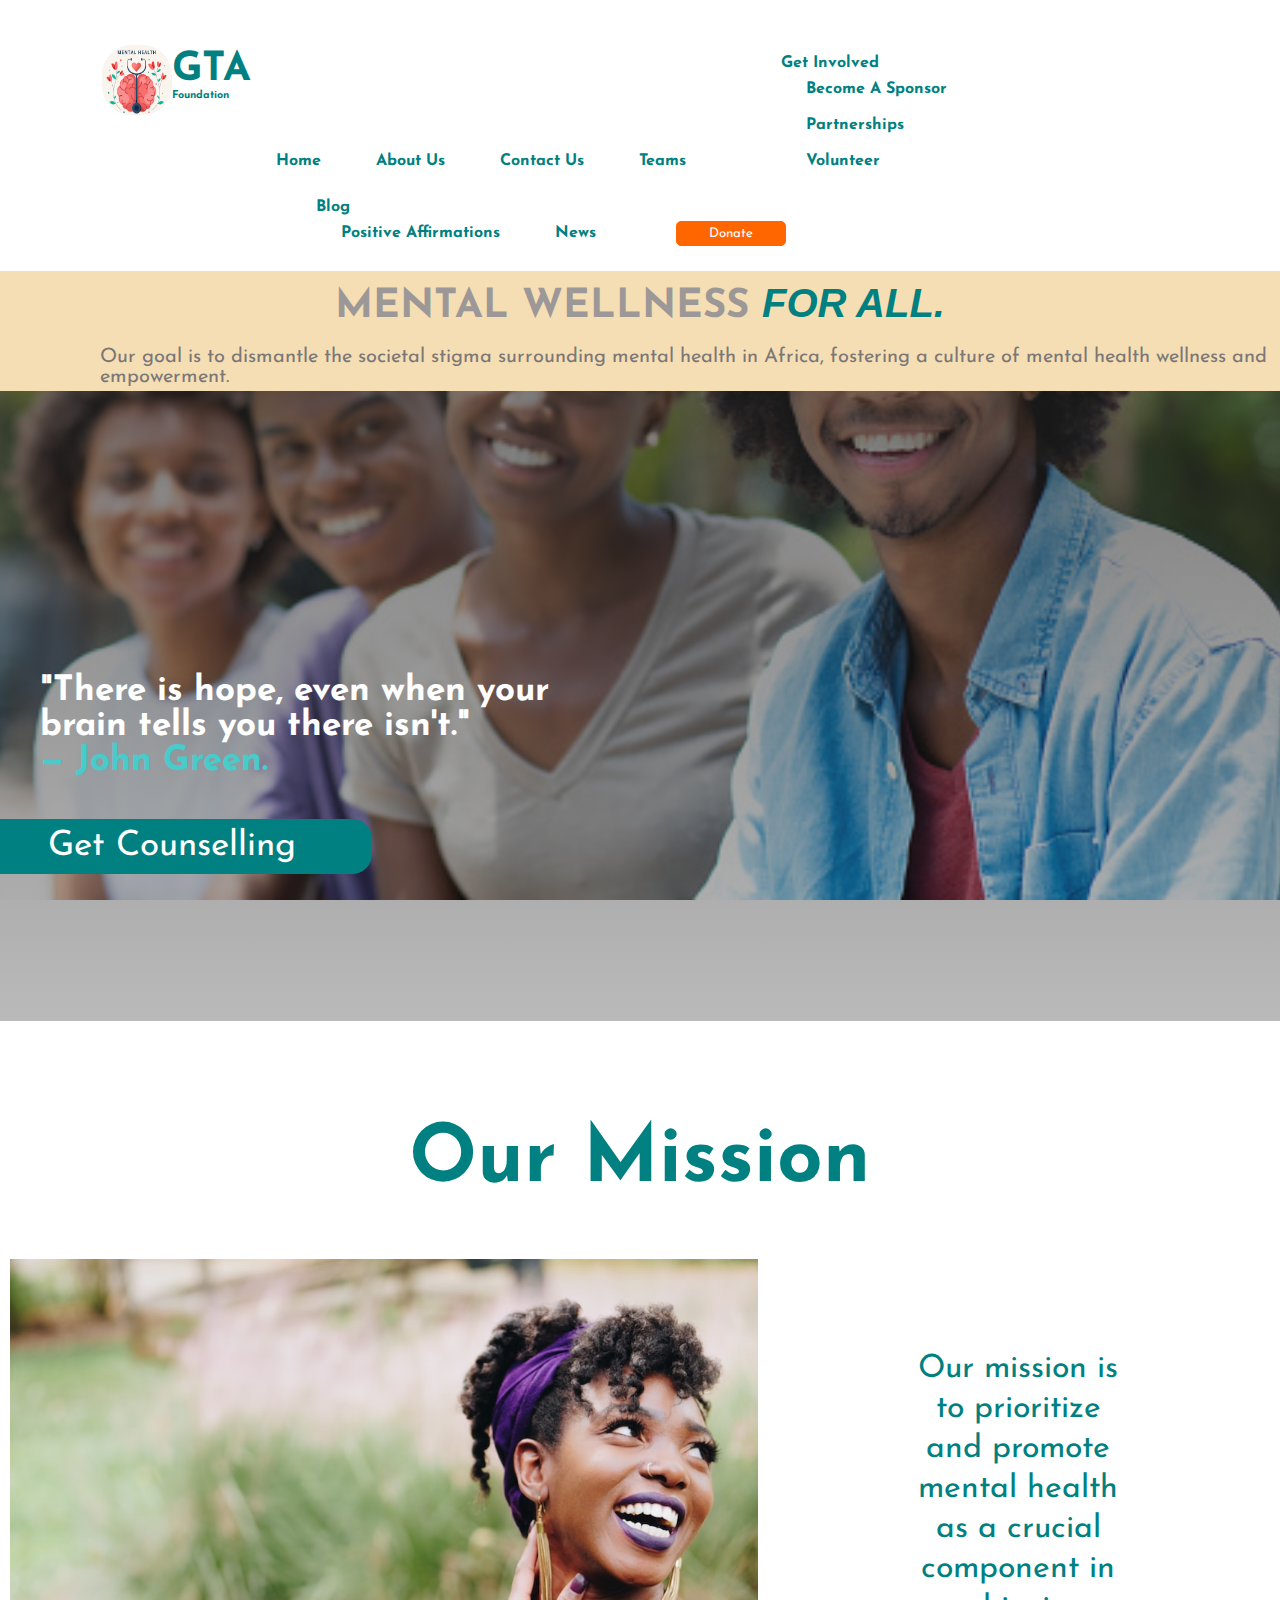
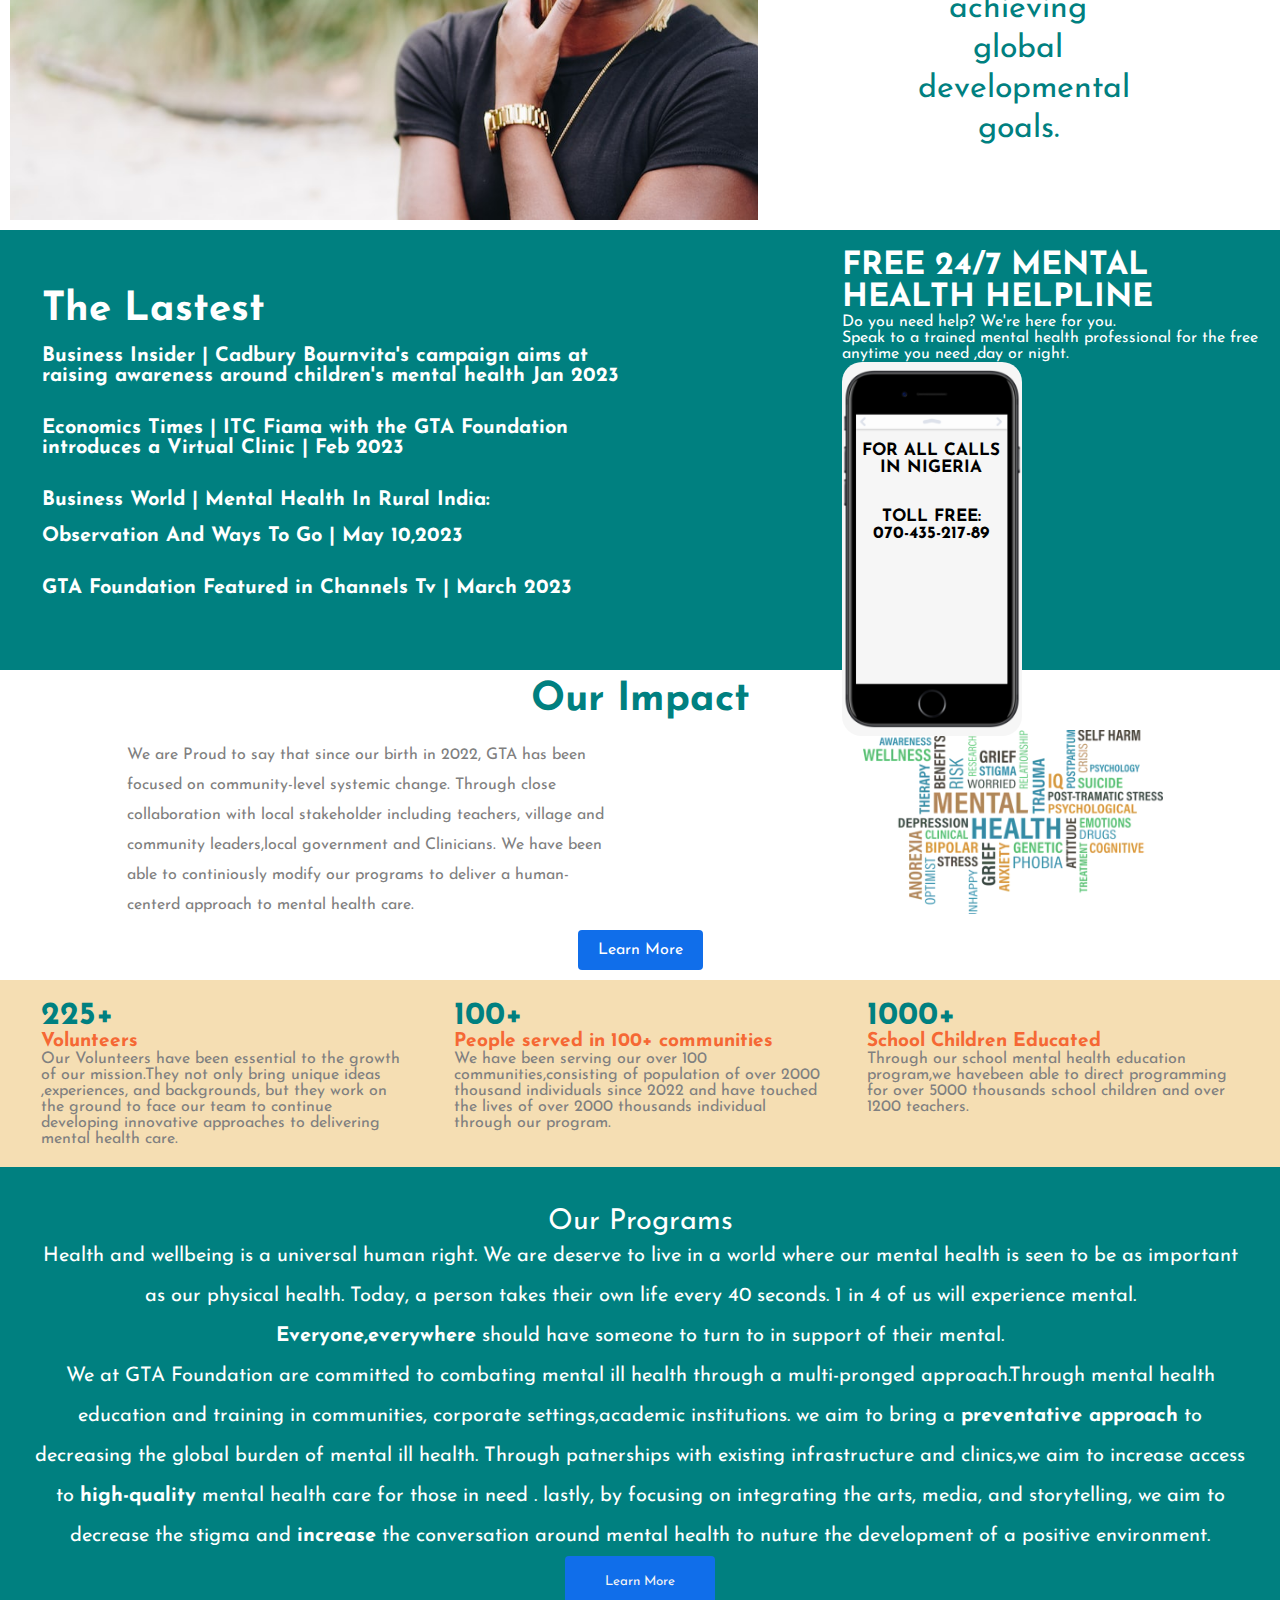
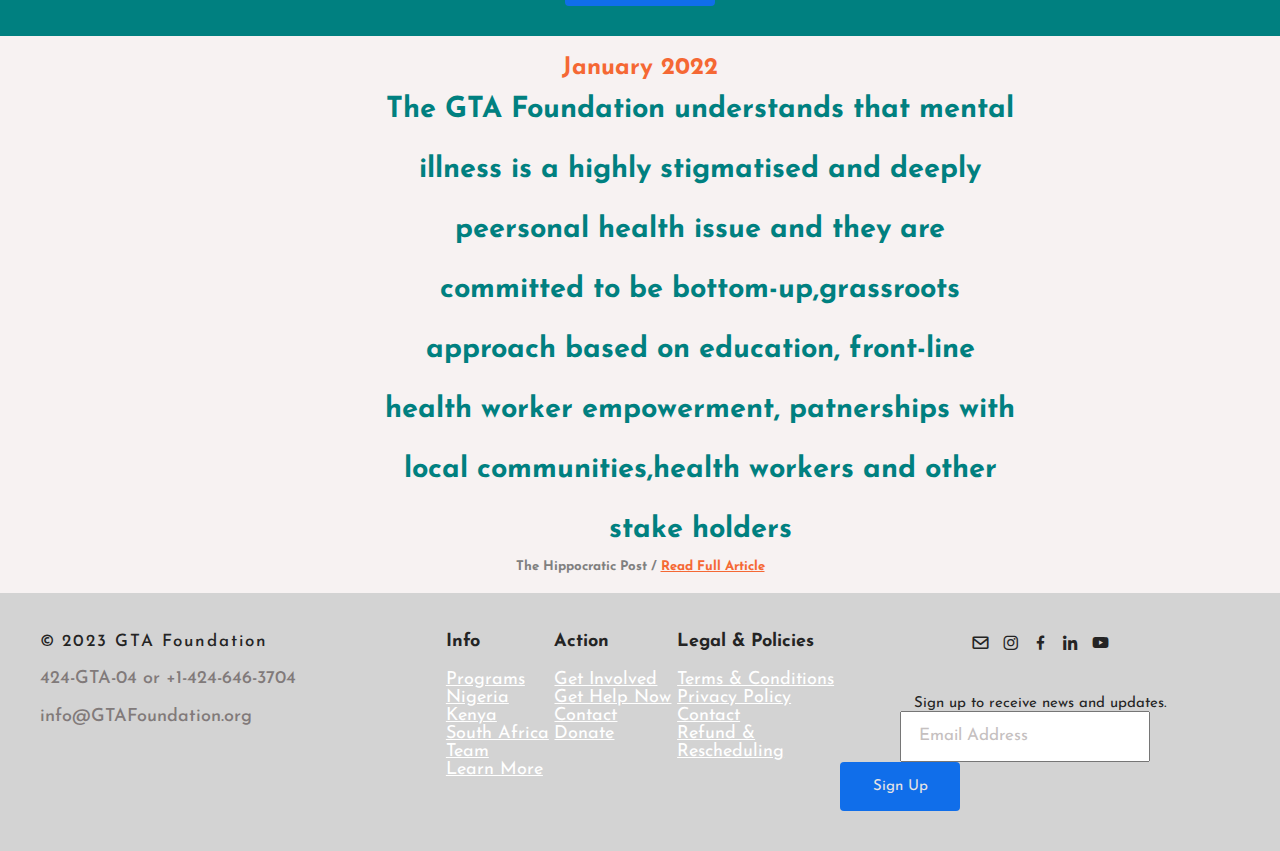
<file: Mental-Wellness-Web/index.html>
<!DOCTYPE html>
<html lang="en">

<head>
    <meta charset="UTF-8">
    <meta http-equiv="X-UA-Compatible" content="IE=edge">
    <meta name="viewport" content="width=device-width, initial-scale=1.0">
    <link rel="preconnect" href="https://fonts.gstatic.com" crossorigin>
    <link href="https://fonts.googleapis.com/css2?family=Josefin+Sans:wght@200;300;400;500;600;700&display=swap"
        rel="stylesheet">
    <link rel="stylesheet" href="https://stackpath.bootstrapcdn.com/font-awesome/4.7.0/css/font-awesome.min.css">
    <link href='https://unpkg.com/boxicons@2.1.4/css/boxicons.min.css' rel='stylesheet'>
    <link
        href="https://fonts.googleapis.com/css2?family=Montserrat:ital,wght@0,100;0,200;0,300;0,400;0,500;1,200&family=Poppins:ital,wght@0,400;0,600;1,300;1,500&family=Raleway:ital,wght@0,100;0,300;0,400;0,600;1,100;1,400;1,500&display=swap"
        rel="stylesheet">
    <link rel="stylesheet" href="style.css">


    <title>Guardian of the tech-axy</title>
    <link href="https://cdn.jsdelivr.net/npm/bootstrap@5.2.3/dist/css/bootstrap.min.css" rel="stylesheet"
        integrity="sha384-rbsA2VBKQhggwzxH7pPCaAqO46MgnOM80zW1RWuH61DGLwZJEdK2Kadq2F9CUG65" crossorigin="anonymous">
    <script src="https://cdn.jsdelivr.net/npm/bootstrap@5.2.3/dist/js/bootstrap.bundle.min.js"
        integrity="sha384-kenU1KFdBIe4zVF0s0G1M5b4hcpxyD9F7jL+jjXkk+Q2h455rYXK/7HAuoJl+0I4"
        crossorigin="anonymous"></script>
</head>

<body>
    <!-- ========== HEADER SECTION ========== -->
    <header>
        <nav class=".nav">
            <div class="logo-container">
                <img src="./images/mental health.png" alt="" id="logo">
                <div class="text">
                    <h4 id="logo-text">GTA</h4>
                    <h6>Foundation</h6>
                </div>
                <ul>
                    <li><a href="index.html">Home</a></li>
                    <li><a href="#">About us</a></li>
                    <li><a href="contact.html">Contact Us</a></li>
                    <li><a href="team.html">Teams</a></li>
                    <li><a>
                            <div class="dropdown-center" style="padding-left: 40px;">
                                <a class="headera" data-bs-toggle="dropdown" aria-expanded="false">
                                    Get Involved
                                </a>
                                <ul class="dropdown-menu dropdwnlist">
                                    <li><a class="dropdown-item" style="text-align: left;" href="#">Become a sponsor</a>
                                    </li><br>
                                    <li><a class="dropdown-item" href="#">Partnerships</a></li><br>
                                    <li><a class="dropdown-item" href="volunteer.html">Volunteer</a></li>
                                </ul>
                        </a>
            </div>
            </li>
            <li>
                <div class="dropdown-center text-left" style="padding-left: 40px;">
                    <a class="headera" data-bs-toggle="dropdown" aria-expanded="false">
                        Blog
                    </a>
                    <ul class="dropdown-menu dropdown-menu-left">
                        <li><a class="dropdown-item" style="text-align: left;" href="blog.html">Positive
                                Affirmations</a></li>
                        <li><a class="dropdown-item" href="#">News</a></li>
                    </ul>
                </div>
            </li>
            <li><a href="donate.html"><button class="button">Donate</button></a></li>
            </ul>
            </div>
            </div>
        </nav>
    </header>


    <!-- ========== MAIN SECTION ========== -->
    <main>
        <div class="body-main">
            <h2 class="bg-txt">
                MENTAL WELLNESS <em>FOR ALL.</em>
            </h2>
            <p class="bg-ptxt">
                Our goal is to dismantle the societal stigma surrounding mental health in Africa,
                fostering a culture of mental health wellness and empowerment.
            </p>
        </div>
        <div class="body-Image">
            <h2 class="body-Image-txt">
                "There is hope, even when your brain tells you there isn't." <br />
                <span> — John Green. </span>
            </h2>
            <button type="submit" class="btn-counsel"> <a href="#"> Get Counselling </a> </button>
        </div>

        <div class="mission">
            <h2>Our Mission</h2>
            <br><br><br>
            <div class="mission2">
                <img src="./images/photo-1506956191951-7a88da4435e5.jpeg" alt="">
                <p class="mission-txt">
                    Our mission is to prioritize and promote mental health as a crucial component in
                    achieving global developmental goals.
                </p>
            </div>
        </div>
    </main>


    <div>
        <div class="sub1">
            <div class="sub1a">
                <h1>The Lastest</h2><br>
                <h6>Business Insider | Cadbury Bournvita's campaign aims at raising awareness around children's mental health Jan 2023</h6><br><br>
                <h6>Economics Times | ITC Fiama with the GTA Foundation introduces  a Virtual Clinic | Feb 2023 </h6><br><br>
                <h6>Business World | Mental Health In Rural India: </h6><br>
                <h6>Observation And Ways To Go | May 10,2023 </h6><br><br>
                <h6>GTA Foundation Featured in Channels Tv | March 2023</h6><br><br>


             </div>
             <div class="sub1b">
                <h1>FREE 24/7 MENTAL <br>HEALTH HELPLINE</h1>
                <p>Do you need help? We're here for you. <br>
                Speak to a trained mental health professional for the free <br>anytime you need ,day or night.</p>

                  <div class="phone"><img src="./images/382-3823480_phone-mockup-android-phone-screen-png.png" alt=""></div>
                 <div class="text-phone">
                       <h3>FOR ALL CALLS <br> IN NIGERIA</h3><br><br>
                      <h3 id="text-phone1">TOLL FREE:</h3>
                      <h3 id="text-phone2">070-435-217-89</h3>
            
              </div> 
        </div>
    </div>


    <div class="text1">
        <div class="text1a">
            <h1>Our Impact</h1>
        </div>
        <div class="text1-info">
            <div class="text1b">
                <p>We are Proud to say that since our birth in 2022, GTA has been focused on community-level systemic change. Through close collaboration with local stakeholder including teachers, village and community leaders,local government and Clinicians. We have been able to  continiously modify our programs to deliver a human-centerd approach to mental health care.</p>
            </div>
            <div>
                <img src="images/info.webp" style="width: 300px;" alt="">
            </div>
        </div>
        <div class="text1-btn">
            <button>Learn More</button>
        </div>
        
    </div>

    <div class="text2">
        <div class="text2a">
            <h1>225+</h1>
            <h3>Volunteers</h3>
            <p>Our Volunteers have been essential to the growth of our mission.They not only bring unique ideas ,experiences, and backgrounds, but they work on the ground to face our team to continue developing innovative approaches to delivering mental health care.</p>
        </div>
        <div class="text2b">
            <h1>100+</h1>
            <h3>People  served in 100+ communities</h3>
            <p>We have been serving our over 100 communities,consisting of population of over 2000 thousand individuals since 2022 and have touched the lives of over 2000 thousands individual through our program. </p>
        </div>
        <div class="text2c">
            <h1>1000+</h1>
            <h3>School Children Educated</h3>
            <p>
                Through our school mental health education program,we havebeen able to direct programming for over 5000 thousands school children and over 1200 teachers.
            </p>
        </div>
       </div>

       <div class="text3">
        <div class="text3a"> Our Programs</div>
            <div class="text3b">
                <p>Health and wellbeing is a universal human right. We are deserve to live in a world where our mental health is seen to be as important as our physical health. Today, a person takes their own life every 40 seconds. 1 in 4 of us will experience mental.</p>
                <p id="para"> <b> Everyone,everywhere</b> should have someone to turn to in support of their mental.</p>
                <p>We at GTA Foundation are committed to combating mental ill health through a multi-pronged approach.Through mental health education and training in communities, corporate settings,academic institutions. we aim to bring a <b>preventative approach</b> to decreasing the global burden of mental ill health. Through patnerships with existing infrastructure and clinics,we aim to increase access to <b>high-quality</b> mental health care for those in need . lastly, by focusing on integrating the arts, media, and storytelling, we aim to decrease the stigma and <b>increase</b> the conversation around mental health to nuture the development of a positive environment.</p>
                <button>Learn More</button>
            </div>
       </div>

       <div class="text4">
        <h2>January 2022</h2>
        <h4>The GTA Foundation understands that mental illness is a highly stigmatised and deeply peersonal health issue and they are committed to be bottom-up,grassroots approach based on education, front-line health worker empowerment, patnerships with local communities,health workers and other stake holders</h4>
        <h5>The Hippocratic Post / <a href="">Read Full Article</a></h5>
       </div>
       
    </div>



    <!-- ========== FOOTER SECTION ========== -->
    <div class="footerCon" style="margin-top: 0;">
        <div class="rightside">
            <div class="copywite">
                <span class="copy">&copy;</span><span class="txt2">2023 GTA Foundation</span>
            </div>
            <div class="number">
                <span>424-GTA-04 or +1-424-646-3704</span>
            </div>
            <div class="txt">
                <p>info@GTAFoundation.org</p>
            </div>
        </div>

        <div class="centerside" style="display: flex;">
            <div class="infoside">
                <p class="des">Info</p>
                <ul class="link">
                    <li><a href="#" style="color: white;">Programs</a></li>
                    <li><a href="#" style="color: white;">Nigeria</a></li>
                    <li><a href="#" style="color: white;">Kenya</a></li>
                    <li><a href="#" style="color: white;">South Africa</a></li>
                    <li><a href="team.html" style="color: white;">Team</a></li>
                    <li><a href="#" style="color: white;">Learn More</a></li>
                </ul>
            </div>
            <div class="Actionside">
                <p class="des">Action</p>
                <ul class="link">
                    <li><a href="#" style="color: white;">Get Involved</a></li>
                    <li><a href="#" style="color: white;">Get Help Now</a></li>
                    <li><a href="contact.html" style="color: white;">Contact</a></li>
                    <li><a href="donate.html" style="color: white;">Donate</a></li>
                </ul>
            </div>
            <div class="Actionside">
                <div class="legal">
                    <p class="legalC">Legal & Policies</p>
                    <ul class="link">
                        <li><a href="#" style="color: white;">Terms & Conditions</a></li>
                        <li><a href="#" style="color: white;">Privacy Policy</a></li>
                        <li><a href="contact.html" style="color: white;">Contact</a></li>
                        <li><a href="#" style="color: white;">Refund &<br /> Rescheduling</a></li>
                    </ul>

                </div>
            </div>
        </div>


        <div class="leftside">
            <div class="socialMedia">
                <span class="item"><i class='bx bx-envelope'></i></span>
                <span class="item"><i class='bx bxl-instagram'></i></span>
                <span class="item"><i class='bx bxl-facebook'></i></span>
                <span class="item"><i class='bx bxl-linkedin'></i></span>
                <span class="item"><i class='bx bxl-youtube'></i></span>
            </div>
            <div class="signUp">
                <p>Sign up to receive news and updates.</p>
            </div>
            <div class="buttoncontainer">
                <input type="text" placeholder="Email Address">
                <button class="btn">Sign Up</button>
            </div>
        </div>
    </div>


</body>

</html>
</file>
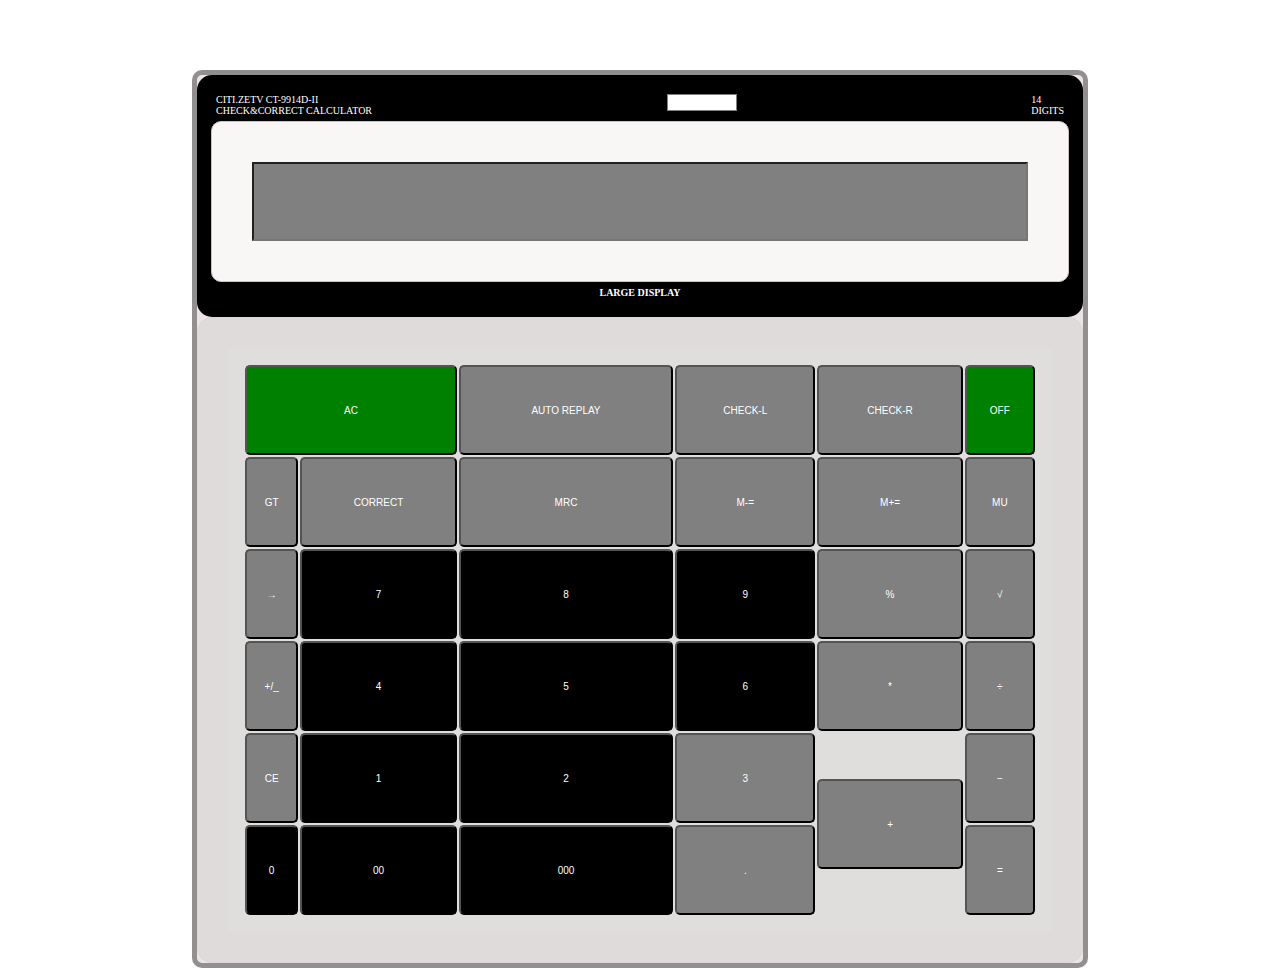
<file: Digital Calculator/Calculator.html>
<!DOCTYPE html>
<html lang="en">
<head>
    <meta charset="UTF-8">
    <meta name="viewport" content="width=device-width, initial-scale=1.0">
    <title>Digital Calculator</title>
    <link rel="stylesheet" href="style.css">
</head>
<body>
    <div class="container">
        <div class="result-wrapper">
            <p class="txt">CITI.ZETV CT-9914D-II <br>CHECK&CORRECT CALCULATOR
               <span><input type="text" class="scrn"></span>
                14 <br> DIGITS

            </p>
            <div class="result-cover">
                <input type="text" id="Result" >
            </div>
            <h3 class="txt-2">LARGE DISPLAY</h3>
        </div>
        <div class="button-body">
            <table border="0">
                <tr>
                    <td colspan="2" ><input type="button" value="AC" id="round-1" onclick="Clr()"></td>
                    <td><input type="button" value="AUTO REPLAY" class="blk-2" onclick="Display()"></td>
                    <td><input type="button" value="CHECK-L" class="blk-2" onclick="Display()"></td>
                    <td><input type="button" value="CHECK-R" class="blk-2" onclick="Display()"></td>
                    <td><input type="button" value="OFF" id="round-2" onclick="Clr()"></td>
                </tr>
                <tr>
                    <td><input type="button" value="GT" class="blk-2" onclick="Display('GT')"></td>
                    <td><input type="button" value="CORRECT" class="blk-2" onclick="Display()"></td>
                    <td><input type="button" value="MRC" class="blk-2" onclick="Display()"></td>
                    <td><input type="button" value="M-=" class="blk-2" onclick="Display()"></td>
                    <td><input type="button" value="M+=" class="blk-2" onclick="Display()"></td>
                    <td><input type="button" value="MU" class="blk-2" onclick="Display()"></td>
                </tr>
                <tr>
                    <td><input type="button" value="&rarr;" class="blk-2" onclick="Display('&rarr;')"></td>
                    <td><input type="button" value="7" class="blk-1" onclick="Display('7')"></td>
                    <td><input type="button" value="8" class="blk-1" onclick="Display('8')"></td>
                    <td><input type="button" value="9" class="blk-1" onclick="Display('9')"></td>
                    <td><input type="button" value="%" class="blk-2" onclick="Display('%')"></td>  <!--ALT + 37 for the symbol-->
                    <td><input type="button" value="&radic;" class="blk-2" onclick="Display('&radic;')"></td>
                </tr>
                <tr>
                    <td><input type="button" value="+/_" class="blk-2" onclick="Display('+/_')"></td>
                    <td><input type="button" value="4" class="blk-1" onclick="Display('4')"></td>
                    <td><input type="button" value="5" class="blk-1" onclick="Display('5')"></td>
                    <td><input type="button" value="6" class="blk-1" onclick="Display('6')"></td>
                    <td><input type="button" value="*" class="blk-2" onclick="Display('*')"></td>
                    <td><input type="button" value="÷" class="blk-2"  onclick="Display('÷')"></td>  <!--ALT + 246 for the symbol-->
                </tr>
                <tr>
                    <td><input type="button" value="CE" class="blk-2" onclick="Clr()"></td>
                    <td><input type="button" value="1" class="blk-1" onclick="Display('1')"></td>
                    <td><input type="button" value="2" class="blk-1" onclick="Display('2')"></td>
                    <td><input type="button" value="3" class="blk-2"  onclick="Display('3')"></td>
                    <td rowspan="2" id="chn"><input type="button" value="+" id="round-3" class="blk-2" onclick="Display('+')"></td>
                    <td><input type="button" value="&minus;" class="blk-2" onclick="Display('&minus;')"></td>
                </tr>
                <tr>
                    <td><input type="button" value="0" class="blk-1" onclick="Display('0')"></td>
                    <td><input type="button" value="00" class="blk-1" onclick="Display('00')"></td>
                    <td><input type="button" value="000" class="blk-1" onclick="Display('000')"></td>
                    <td><input type="button" value="." class="blk-2" onclick="Display('.')"></td>
                    <td><input type="button" value="=" class="blk-2" onclick="Equate()"></td>
                </tr>
            </table>
        </div>
    </div>





    <script src="script.js"></script>
    
</body>
</html>
</file>
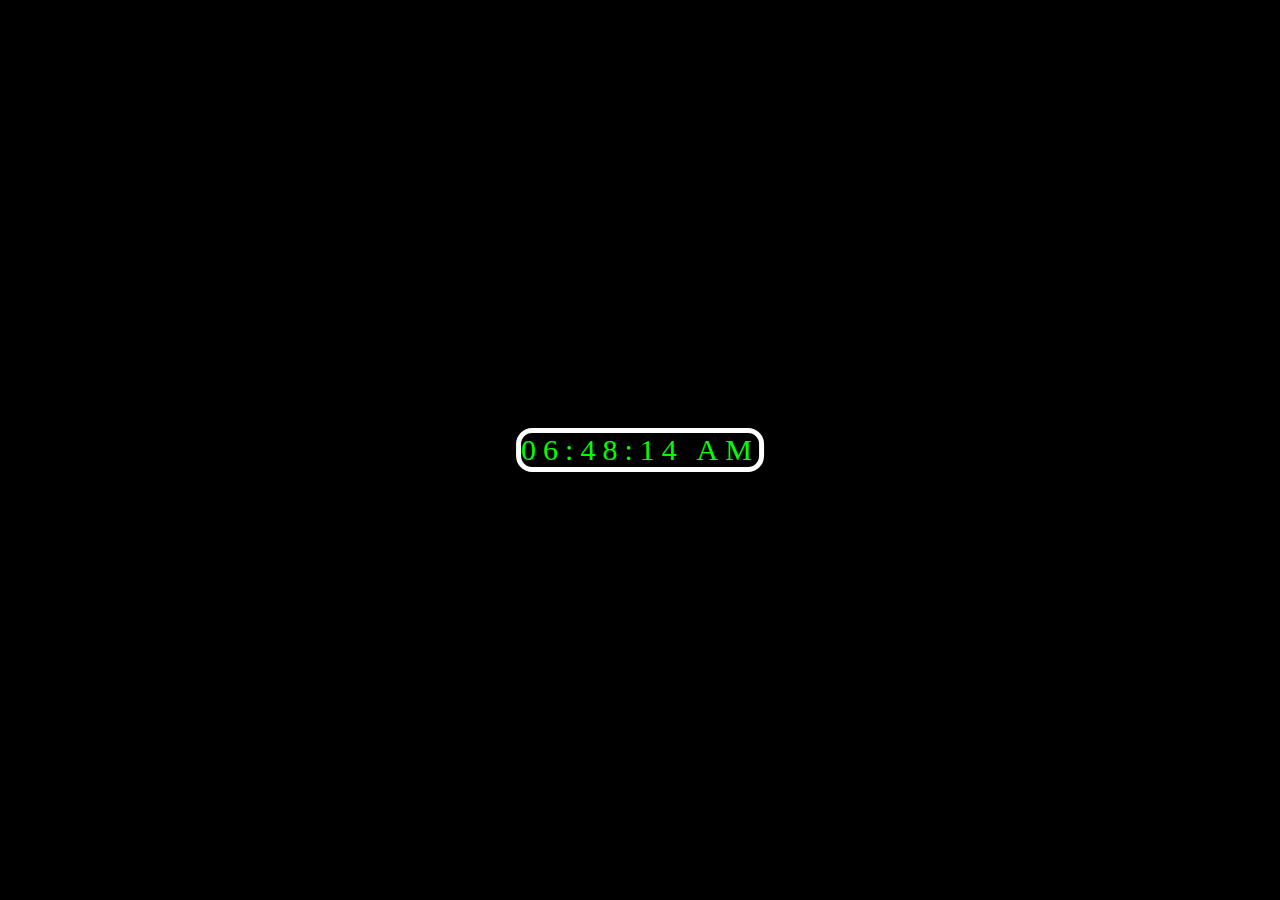
<file: Digital Clock/DigitalClock.html>
<!DOCTYPE html>
<html lang="en">
<head>
    <meta charset="UTF-8">
    <meta name="viewport" content="width=device-width, initial-scale=1.0">
    <title>Digital Clock</title>
    <link rel="stylesheet" href="style.css">
</head>
<body>
    <div id="DigitalClock" class="Clock"></div>


    <script src="script.js"></script>
</body>
</html>
</file>
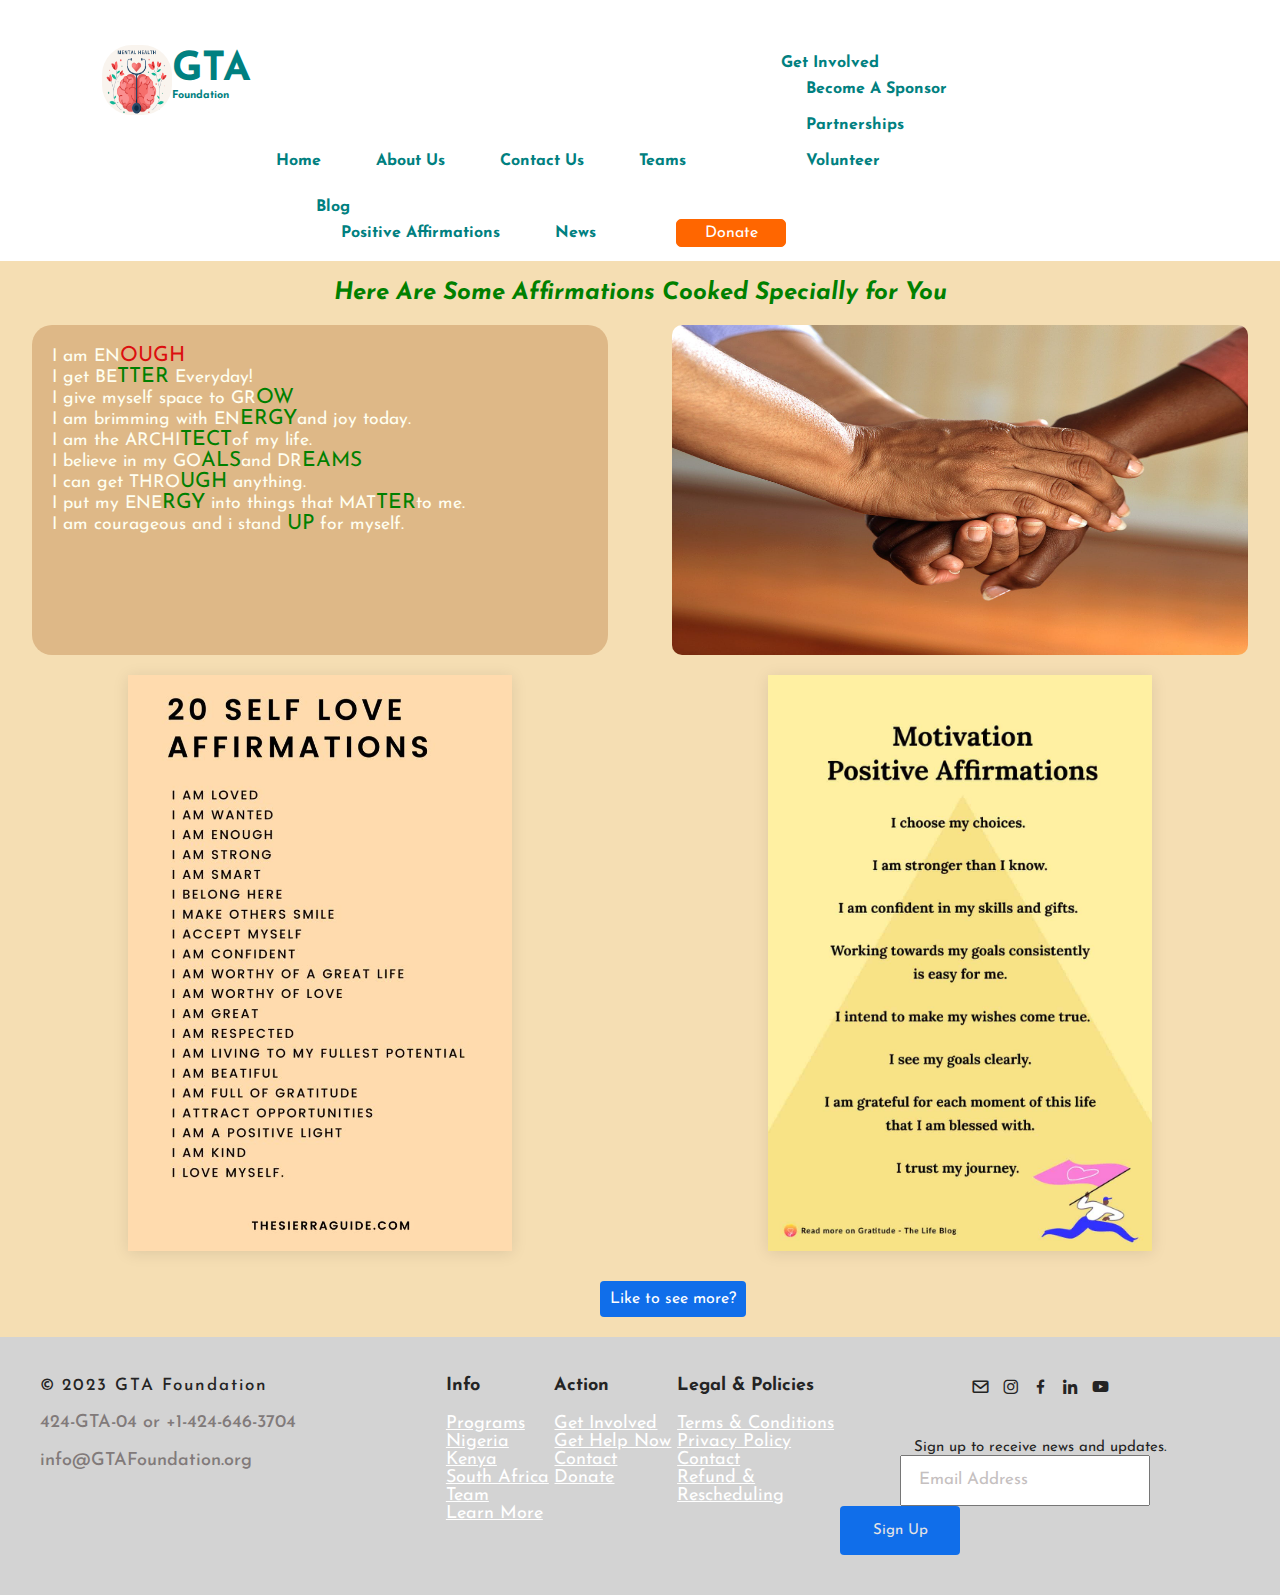
<file: Mental-Wellness-Web/blog.html>
<!DOCTYPE html>
<html lang="en">
    <head>
        <meta charset="UTF-8">
        <meta http-equiv="X-UA-Compatible" content="IE=edge">
        <meta name="viewport" content="width=device-width, initial-scale=1.0">
        <link rel="preconnect" href="https://fonts.gstatic.com" crossorigin>
        <link href="https://fonts.googleapis.com/css2?family=Josefin+Sans:wght@200;300;400;500;600;700&display=swap"
            rel="stylesheet">
        <link rel="stylesheet" href="https://stackpath.bootstrapcdn.com/font-awesome/4.7.0/css/font-awesome.min.css">
        <link href='https://unpkg.com/boxicons@2.1.4/css/boxicons.min.css' rel='stylesheet'>
        <link
            href="https://fonts.googleapis.com/css2?family=Montserrat:ital,wght@0,100;0,200;0,300;0,400;0,500;1,200&family=Poppins:ital,wght@0,400;0,600;1,300;1,500&family=Raleway:ital,wght@0,100;0,300;0,400;0,600;1,100;1,400;1,500&display=swap"
            rel="stylesheet">
        <link rel="stylesheet" href="style.css">
    
    
        <title>Guardian of the tech-axy</title>
        <link href="https://cdn.jsdelivr.net/npm/bootstrap@5.2.3/dist/css/bootstrap.min.css" rel="stylesheet"
            integrity="sha384-rbsA2VBKQhggwzxH7pPCaAqO46MgnOM80zW1RWuH61DGLwZJEdK2Kadq2F9CUG65" crossorigin="anonymous">
        <script src="https://cdn.jsdelivr.net/npm/bootstrap@5.2.3/dist/js/bootstrap.bundle.min.js"
            integrity="sha384-kenU1KFdBIe4zVF0s0G1M5b4hcpxyD9F7jL+jjXkk+Q2h455rYXK/7HAuoJl+0I4"
            crossorigin="anonymous"></script>
    </head>
<body>
    
    <header>
        <nav class=".nav">
            <div class="logo-container">
                <img src="images/mental health.png" alt="" id="logo">
                <div class="text">
                    <h4 id="logo-text">GTA</h4>
                    <h6>Foundation</h6>
                </div>
                <ul>
                    <li><a href="index.html">Home</a></li>
                    <li><a href="#">About us</a></li>
                    <li><a href="contact.html">Contact Us</a></li>
                    <li><a href="./team.html">Teams</a></li>
                    <li><a>
                            <div class="dropdown-center" style="padding-left: 40px;">
                                <a class="headera" data-bs-toggle="dropdown" aria-expanded="false">
                                    Get Involved
                                </a>
                                <ul class="dropdown-menu dropdwnlist">
                                    <li><a class="dropdown-item" style="text-align: left;" href="#">Become a sponsor</a>
                                    </li><br>
                                    <li><a class="dropdown-item" href="#">Partnerships</a></li><br>
                                    <li><a class="dropdown-item" href="volunteer.html">Volunteer</a></li>
                                </ul>
                        </a>
            </div>
            </li>
            <li>
                <div class="dropdown-center text-left" style="padding-left: 40px;">
                    <a class="headera" data-bs-toggle="dropdown" aria-expanded="false">
                        Blog
                    </a>
                    <ul class="dropdown-menu dropdown-menu-left">
                        <li><a class="dropdown-item" style="text-align: left;" href="blog.html">Positive
                                Affirmations</a></li>
                        <li><a class="dropdown-item" href="#">News</a></li>
                    </ul>
                </div>
            </li>
            <li><a href="donate.html"><button class="button">Donate</button></a></li>
            </ul>
            </div>
            </div>
        </nav>
    </header>




    <style>
        .span{
            color: green;
            font-size: 1.3rem;
        }
        .img-aff{
            width: 45%;
            height: 330px;
            float: right;
            border-radius: 10px;
        }
        .para{
            background-color:burlywood ;
            width: 45%;
            height: 330px;
            border-radius: 20px;
            color: ivory;
            font-size: 1.1rem;
            padding: 20px;
        }
        button{
            padding: 10px;
            border: none;
            transform: scale(1);
            background-color:#106eea;
            color: white;
            font-size: 1rem;
            border-radius: 4px;
        }
        button:hover{
            transform: scale(1.1);
            transition: 250ms;
        }
    </style>

    <section>
        <div style="text-align: center;">
            <h2 style="color: green; text-align: center; margin-top: 20px; margin-bottom: 20px;"><i>Here Are Some Affirmations Cooked Specially for You</i></h2>
        </div>

        <div style="display: flex; justify-content: space-around; margin-bottom: 20px;">
            <p class="para">I am EN<span class="span" style="color: rgb(220, 15, 15);">OUGH</span><br>
                I get BE<span class="span">TTER</span>
                Everyday!<br>
                I give myself space to GR<span class="span">OW</span><br>
                I am brimming with EN<span class="span">ERGY</span>and joy today.<br>
                I am the ARCHI<span class="span">TECT</span>of my life.<br>
            I believe in my GO<span class="span">ALS</span>and DR<span class="span">EAMS</span><br>
            I can get THRO<span class="span">UGH</span> anything.<br>
            I put my ENE<span class="span">RGY</span> into things that MAT<span class="span">TER</span>to me.<br>
            I am courageous and i stand <span class="span">UP</span> for myself.
            </p>
            <img class="img-aff" src="images/clasped-hands-comfort-hands-people-45842.jpeg" alt="strength">
        </div>

        <div style="display: flex; justify-content: space-around; margin-bottom: 20px;">
            <img style="width: 30%; box-shadow: 0px 2px 15px rgba(0, 0, 0, 0.1);" src="images/selflove.jpeg" alt="">
            <img style="width: 30%; box-shadow: 0px 2px 15px rgba(0, 0, 0, 0.1)" src="images/motivation.jpeg" alt="">
        </div>

        <div>
            <button style="margin: 10px 0 20px 600px;">Like to see more?</button>
        </div>
    </section>

    <!-- ========== FOOTER SECTION ========== -->
    <div class="footerCon" style="margin-top: 0px;">
        <div class="rightside">
            <div class="copywite">
                <span class="copy">&copy;</span><span class="txt2">2023 GTA Foundation</span>
            </div>
            <div class="number">
                <span>424-GTA-04 or +1-424-646-3704</span>
            </div>
            <div class="txt">
                <p>info@GTAFoundation.org</p>
            </div>
        </div>

        <div class="centerside" style="display: flex;">
            <div class="infoside">
                <p class="des">Info</p>
                <ul class="link">
                    <li><a href="#" style="color: white;">Programs</a></li>
                    <li><a href="#" style="color: white;">Nigeria</a></li>
                    <li><a href="#" style="color: white;">Kenya</a></li>
                    <li><a href="#" style="color: white;">South Africa</a></li>
                    <li><a href="team.html" style="color: white;">Team</a></li>
                    <li><a href="#" style="color: white;">Learn More</a></li>
                </ul>
            </div>
            <div class="Actionside">
                <p class="des">Action</p>
                <ul class="link">
                    <li><a href="#" style="color: white;">Get Involved</a></li>
                    <li><a href="#" style="color: white;">Get Help Now</a></li>
                    <li><a href="contact.html" style="color: white;">Contact</a></li>
                    <li><a href="donate.html" style="color: white;">Donate</a></li>
                </ul>
            </div>
            <div class="Actionside">
                <div class="legal">
                    <p class="legalC">Legal & Policies</p>
                    <ul class="link">
                        <li><a href="#" style="color: white;">Terms & Conditions</a></li>
                        <li><a href="#" style="color: white;">Privacy Policy</a></li>
                        <li><a href="contact.html" style="color: white;">Contact</a></li>
                        <li><a href="#" style="color: white;">Refund &<br /> Rescheduling</a></li>
                    </ul>

                </div>
            </div>
        </div>


        <div class="leftside">
            <div class="socialMedia">
                <span class="item"><i class='bx bx-envelope'></i></span>
                <span class="item"><i class='bx bxl-instagram'></i></span>
                <span class="item"><i class='bx bxl-facebook'></i></span>
                <span class="item"><i class='bx bxl-linkedin'></i></span>
                <span class="item"><i class='bx bxl-youtube'></i></span>
            </div>
            <div class="signUp">
                <p>Sign up to receive news and updates.</p>
            </div>
            <div class="buttoncontainer">
                <input type="text" placeholder="Email Address">
                <button class="btn">Sign Up</button>
            </div>
        </div>
    </div>
</body>
</html>
</file>
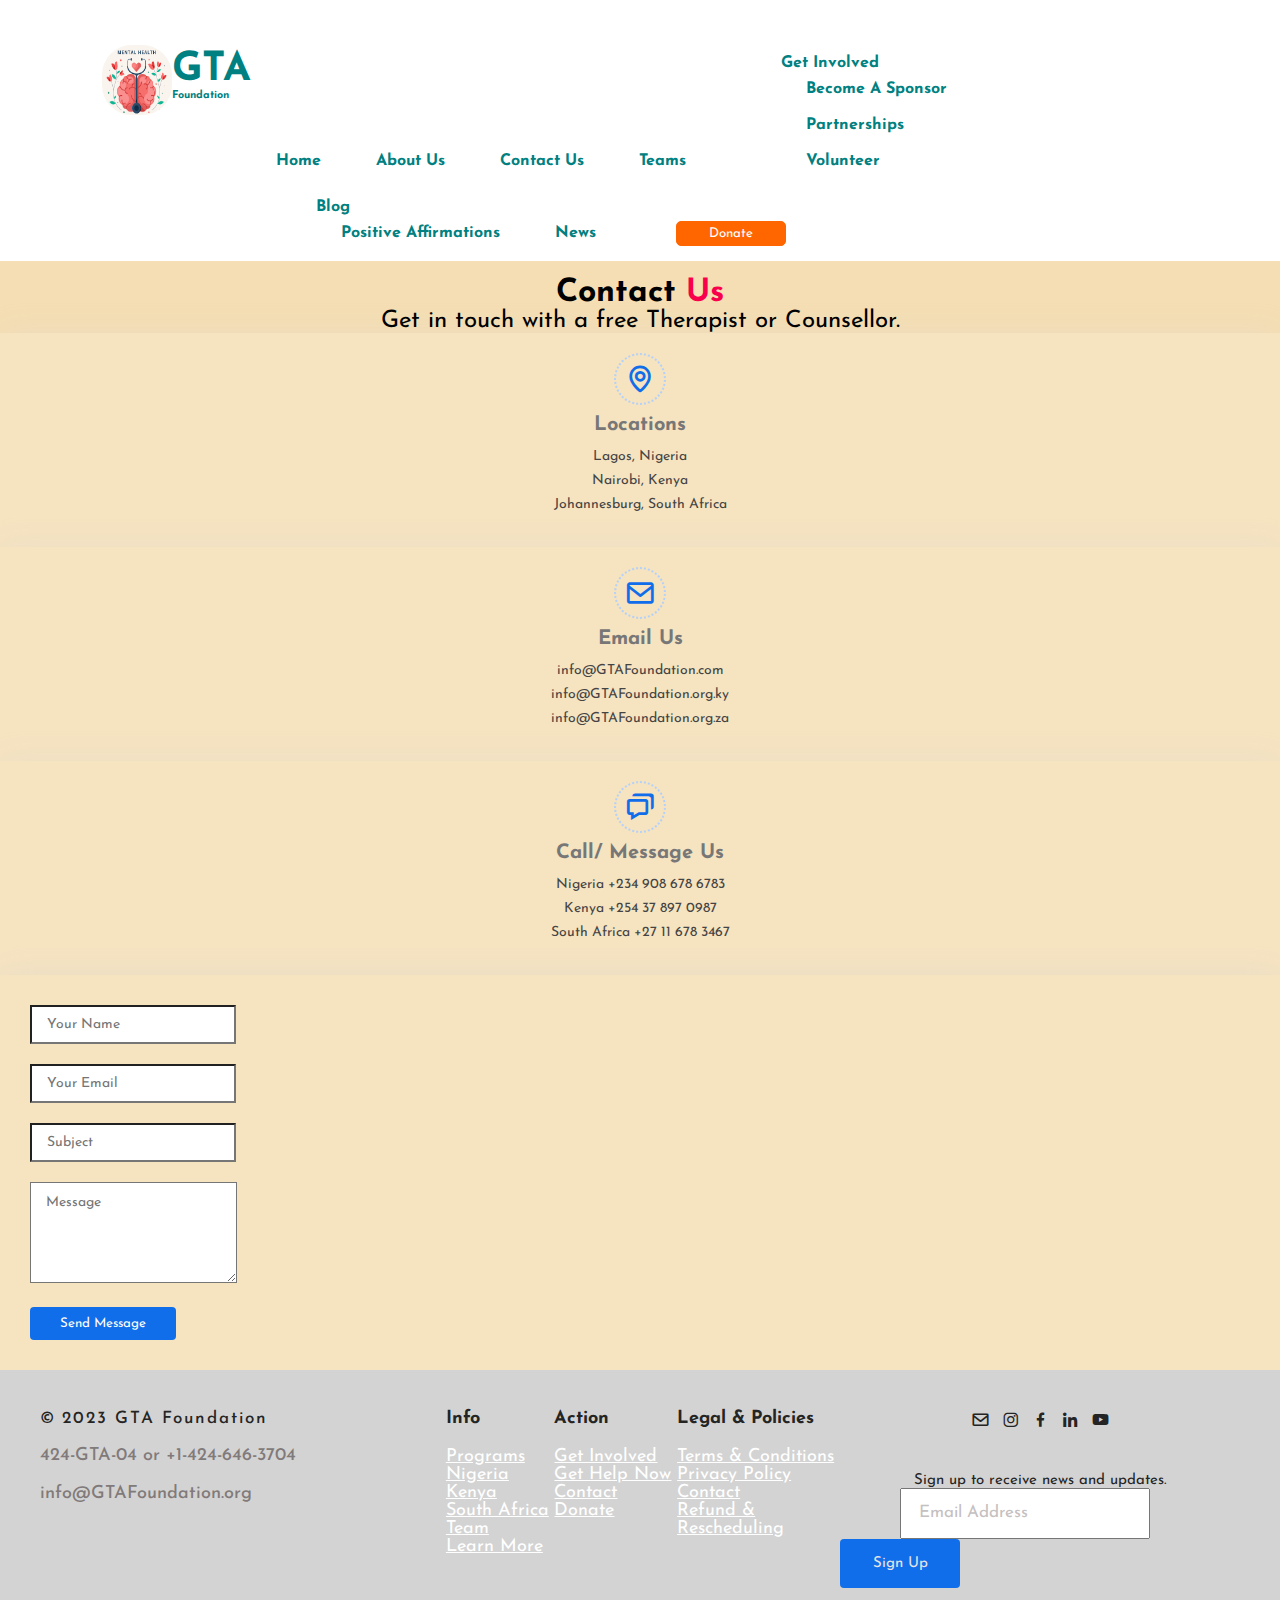
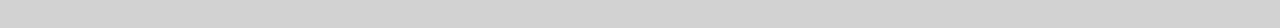
<file: Mental-Wellness-Web/contact.html>
<!DOCTYPE html>
<html lang="en">
<head>
    <meta charset="UTF-8">
    <meta http-equiv="X-UA-Compatible" content="IE=edge">
    <meta name="viewport" content="width=device-width, initial-scale=1.0">
    <link rel="preconnect" href="https://fonts.gstatic.com" crossorigin>
    <link href="https://fonts.googleapis.com/css2?family=Josefin+Sans:wght@200;300;400;500;600;700&display=swap"
        rel="stylesheet">
    <link rel="stylesheet" href="https://stackpath.bootstrapcdn.com/font-awesome/4.7.0/css/font-awesome.min.css">
    <link href='https://unpkg.com/boxicons@2.1.4/css/boxicons.min.css' rel='stylesheet'>
    <link
        href="https://fonts.googleapis.com/css2?family=Montserrat:ital,wght@0,100;0,200;0,300;0,400;0,500;1,200&family=Poppins:ital,wght@0,400;0,600;1,300;1,500&family=Raleway:ital,wght@0,100;0,300;0,400;0,600;1,100;1,400;1,500&display=swap"
        rel="stylesheet">
    <link rel="stylesheet" href="style.css">


    <title>Guardian of the tech-axy</title>
    <link href="https://cdn.jsdelivr.net/npm/bootstrap@5.2.3/dist/css/bootstrap.min.css" rel="stylesheet"
        integrity="sha384-rbsA2VBKQhggwzxH7pPCaAqO46MgnOM80zW1RWuH61DGLwZJEdK2Kadq2F9CUG65" crossorigin="anonymous">
    <script src="https://cdn.jsdelivr.net/npm/bootstrap@5.2.3/dist/js/bootstrap.bundle.min.js"
        integrity="sha384-kenU1KFdBIe4zVF0s0G1M5b4hcpxyD9F7jL+jjXkk+Q2h455rYXK/7HAuoJl+0I4"
        crossorigin="anonymous"></script>
</head>
<body>
    <!-- ========== HEADER SECTION ========== -->
    <header>
        <nav class=".nav">
            <div class="logo-container">
                <img src="./images/mental health.png" alt="" id="logo">
                <div class="text">
                    <h4 id="logo-text">GTA</h4>
                    <h6>Foundation</h6>
                </div>
                <ul>
                    <li><a href="index.html">Home</a></li>
                    <li><a href="#">About us</a></li>
                    <li><a href="contact.html">Contact Us</a></li>
                    <li><a href="team.html">Teams</a></li>
                    <li><a>
                            <div class="dropdown-center" style="padding-left: 40px;">
                                <a class="headera" data-bs-toggle="dropdown" aria-expanded="false">
                                    Get Involved
                                </a>
                                <ul class="dropdown-menu dropdwnlist">
                                    <li><a class="dropdown-item" style="text-align: left;" href="#">Become a sponsor</a>
                                    </li><br>
                                    <li><a class="dropdown-item" href="#">Partnerships</a></li><br>
                                    <li><a class="dropdown-item" href="volunteer.html">Volunteer</a></li>
                                </ul>
                        </a>
            </div>
            </li>
            <li>
                <div class="dropdown-center text-left" style="padding-left: 40px;">
                    <a class="headera" data-bs-toggle="dropdown" aria-expanded="false">
                        Blog
                    </a>
                    <ul class="dropdown-menu dropdown-menu-left">
                        <li><a class="dropdown-item" style="text-align: left;" href="blog.html">Positive
                                Affirmations</a></li>
                        <li><a class="dropdown-item" href="#">News</a></li>
                    </ul>
                </div>
            </li>
            <li><a href="donate.html"><button class="button">Donate</button></a></li>
            </ul>
            </div>
            </div>
        </nav>
    </header>


<style>
.contact .info-box {
  color: #444444;
  background: rgb(246, 227, 192);
  text-align: center;
  box-shadow: 0 0 30px rgba(214, 215, 216, 0.3);
  padding: 20px 0 30px 0;
}
.contact .info-box i {
  font-size: 32px;
  color: #106eea;
  border-radius: 50%;
  padding: 8px;
  border: 2px dotted #b3d1fa;
}
.contact .info-box h3 {
  font-size: 20px;
  color: #777777;
  font-weight: 700;
  margin: 10px 0;
}
.contact .info-box p {
  padding: 0;
  line-height: 24px;
  font-size: 14px;
  margin-bottom: 0;
}
.contact .php-email-form {
  background: rgb(246, 227, 192);
  box-shadow: 0 0 30px rgba(214, 215, 216, 0.4);
  padding: 30px;
}
.contact .php-email-form .form-group {
  margin-bottom: 20px;
}
.contact .php-email-form input, .contact .php-email-form textarea {
  border-radius: 0;
  box-shadow: none;
  font-size: 14px;
}
.contact .php-email-form input:focus, .contact .php-email-form textarea:focus {
  border-color: #106eea;
}
.contact .php-email-form input {
  padding: 10px 15px;
}
.contact .php-email-form textarea {
  padding: 12px 15px;
}
.contact .php-email-form button {
  background: #106eea;
  border: 0;
  padding: 10px 30px;
  color: #fff;
  border-radius: 4px;
  transform: scale(1);
}
.contact .php-email-form button:hover {
  background: #3b8af2;
  transform: scale(1.1);
  transition: 250ms;
}
</style>


    <!-- ========== MAIN SECTION ========== -->
    <section id="contact" class="contact">
        <div class="container" data-aos="fade-up">
  
          <div class="section-title">
            <br>
            <h3 style="text-align: center; font-size: 2rem;">Contact <span>Us</span></h3>
            <p style="text-align: center; font-size: 1.5rem;">Get in touch with a free Therapist or Counsellor.</p>
          </div>
  
          <div class="row" data-aos="fade-up" data-aos-delay="100">
            <div class="col-lg">
              <div class="info-box mb-4">
                <i class="bx bx-map"></i>
                <h3>Locations</h3>
                <p>Lagos, Nigeria</p>
                <p>Nairobi, Kenya</p>
                <p>Johannesburg, South Africa</p>
              </div>
            </div>
  
            <div class="col-lg">
              <div class="info-box  mb-4">
                <i class="bx bx-envelope"></i>
                <h3>Email Us</h3>
                <p>info@GTAFoundation.com</p>
                <p>info@GTAFoundation.org.ky</p>
                <p>info@GTAFoundation.org.za</p>
              </div>
            </div>
  
            <div class="col-lg">
              <div class="info-box  mb-4">
                <i class='bx bx-chat'></i>
                <h3>Call/ Message Us</h3>
                <p>Nigeria +234 908 678 6783</p>
                <p>Kenya +254 37 897 0987</p>
                <p>South Africa +27 11 678 3467</p>
              </div>
            </div>
  
          </div>
  
          <div class="row" data-aos="fade-up" data-aos-delay="100">
            <div class="col-lg">
              <form action="https://formspree.io/f/xqkwrdqv" method="post" role="form" class="php-email-form">
                <div class="row">
                  <div class="col form-group">
                    <input type="text" name="name" class="form-control" id="name" placeholder="Your Name" required>
                  </div>
                  <div class="col form-group">
                    <input type="email" class="form-control" name="email" id="email" placeholder="Your Email" required>
                  </div>
                </div>
                <div class="form-group">
                  <input type="text" class="form-control" name="subject" id="subject" placeholder="Subject" required>
                </div>
                <div class="form-group">
                  <textarea class="form-control" name="message" rows="5" placeholder="Message" required></textarea>
                </div>
                <div class="text-center"><button type="submit">Send Message</button></div>
              </form>
            </div>
  
          </div>
  
        </div>
      </section>
      <!-- End Contact Section -->





    <!-- ========== FOOTER SECTION ========== -->
    <div class="footerCon" style="margin-top: 0;">
        <div class="rightside">
            <div class="copywite">
                <span class="copy">&copy;</span><span class="txt2">2023 GTA Foundation</span>
            </div>
            <div class="number">
                <span>424-GTA-04 or +1-424-646-3704</span>
            </div>
            <div class="txt">
                <p>info@GTAFoundation.org</p>
            </div>
        </div>

        <div class="centerside" style="display: flex;">
            <div class="infoside">
                <p class="des">Info</p>
                <ul class="link">
                    <li><a href="#" style="color: white;">Programs</a></li>
                    <li><a href="#" style="color: white;">Nigeria</a></li>
                    <li><a href="#" style="color: white;">Kenya</a></li>
                    <li><a href="#" style="color: white;">South Africa</a></li>
                    <li><a href="team.html" style="color: white;">Team</a></li>
                    <li><a href="#" style="color: white;">Learn More</a></li>
                </ul>
            </div>
            <div class="Actionside">
                <p class="des">Action</p>
                <ul class="link">
                    <li><a href="#" style="color: white;">Get Involved</a></li>
                    <li><a href="#" style="color: white;">Get Help Now</a></li>
                    <li><a href="contact.html" style="color: white;">Contact</a></li>
                    <li><a href="donate.html" style="color: white;">Donate</a></li>
                </ul>
            </div>
            <div class="Actionside">
                <div class="legal">
                    <p class="legalC">Legal & Policies</p>
                    <ul class="link">
                        <li><a href="#" style="color: white;">Terms & Conditions</a></li>
                        <li><a href="#" style="color: white;">Privacy Policy</a></li>
                        <li><a href="contact.html" style="color: white;">Contact</a></li>
                        <li><a href="#" style="color: white;">Refund &<br /> Rescheduling</a></li>
                    </ul>

                </div>
            </div>
        </div>


        <div class="leftside">
            <div class="socialMedia">
                <span class="item"><i class='bx bx-envelope'></i></span>
                <span class="item"><i class='bx bxl-instagram'></i></span>
                <span class="item"><i class='bx bxl-facebook'></i></span>
                <span class="item"><i class='bx bxl-linkedin'></i></span>
                <span class="item"><i class='bx bxl-youtube'></i></span>
            </div>
            <div class="signUp">
                <p>Sign up to receive news and updates.</p>
            </div>
            <div class="buttoncontainer">
                <input type="text" placeholder="Email Address">
                <button class="btn">Sign Up</button>
            </div>
        </div>
    </div>

</body>
</html>
</file>
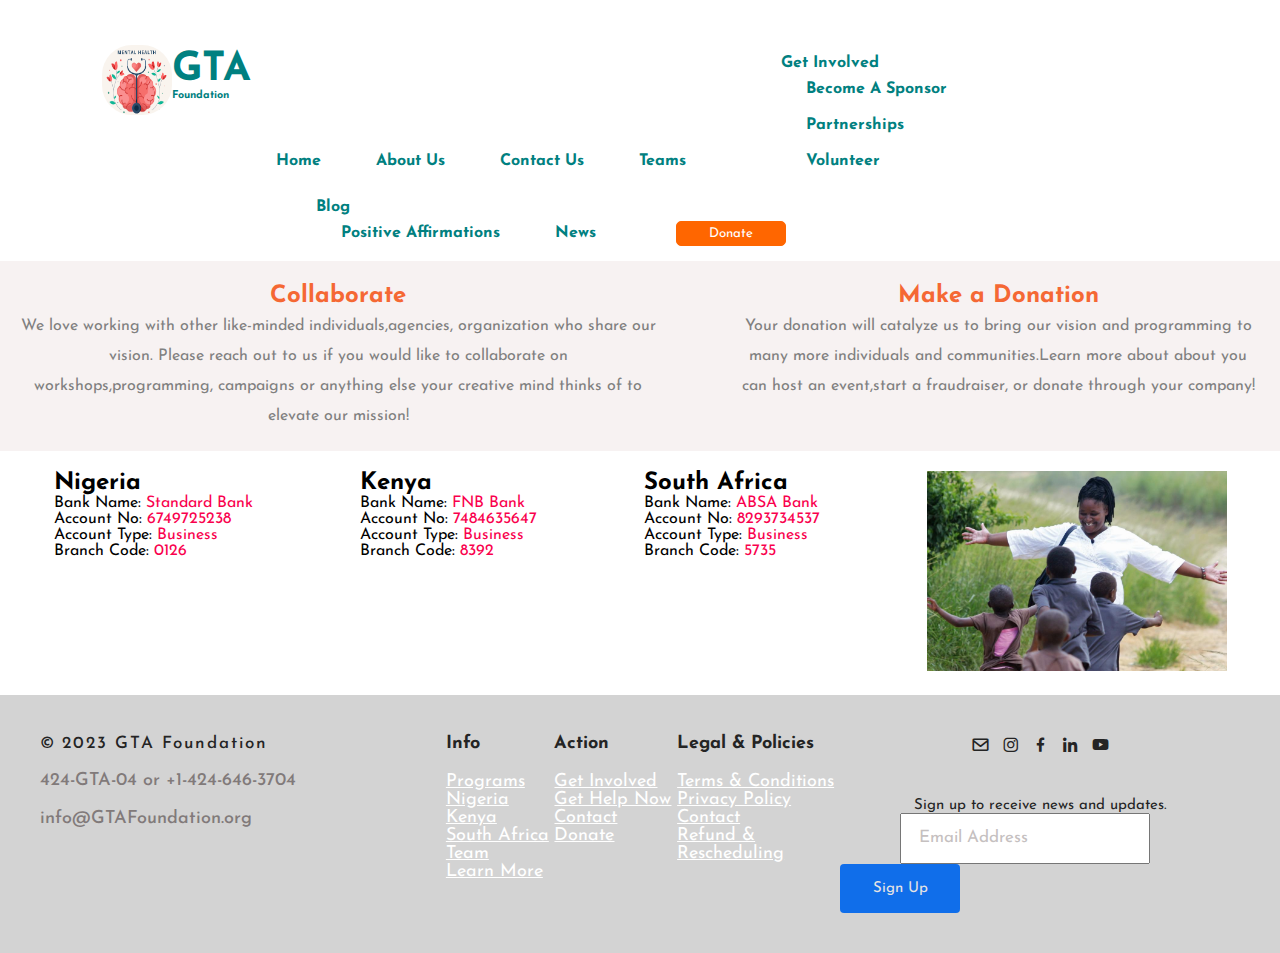
<file: Mental-Wellness-Web/donate.html>
<!DOCTYPE html>
<html lang="en">
<head>
    <meta charset="UTF-8">
        <meta http-equiv="X-UA-Compatible" content="IE=edge">
        <meta name="viewport" content="width=device-width, initial-scale=1.0">
        <link rel="preconnect" href="https://fonts.gstatic.com" crossorigin>
        <link href="https://fonts.googleapis.com/css2?family=Josefin+Sans:wght@200;300;400;500;600;700&display=swap"
            rel="stylesheet">
        <link rel="stylesheet" href="https://stackpath.bootstrapcdn.com/font-awesome/4.7.0/css/font-awesome.min.css">
        <link href='https://unpkg.com/boxicons@2.1.4/css/boxicons.min.css' rel='stylesheet'>
        <link
            href="https://fonts.googleapis.com/css2?family=Montserrat:ital,wght@0,100;0,200;0,300;0,400;0,500;1,200&family=Poppins:ital,wght@0,400;0,600;1,300;1,500&family=Raleway:ital,wght@0,100;0,300;0,400;0,600;1,100;1,400;1,500&display=swap"
            rel="stylesheet">
        <link rel="stylesheet" href="style.css">
    
    
        <title>Guardian of the tech-axy</title>
        <link href="https://cdn.jsdelivr.net/npm/bootstrap@5.2.3/dist/css/bootstrap.min.css" rel="stylesheet"
            integrity="sha384-rbsA2VBKQhggwzxH7pPCaAqO46MgnOM80zW1RWuH61DGLwZJEdK2Kadq2F9CUG65" crossorigin="anonymous">
        <script src="https://cdn.jsdelivr.net/npm/bootstrap@5.2.3/dist/js/bootstrap.bundle.min.js"
            integrity="sha384-kenU1KFdBIe4zVF0s0G1M5b4hcpxyD9F7jL+jjXkk+Q2h455rYXK/7HAuoJl+0I4"
            crossorigin="anonymous"></script>
</head>
<body>
    
    <!-- ========== HEADER SECTION ========== -->
    <header>
        <nav class=".nav">
            <div class="logo-container">
                <img src="./images/mental health.png" alt="" id="logo">
                <div class="text">
                    <h4 id="logo-text">GTA</h4>
                    <h6>Foundation</h6>
                </div>
                <ul>
                    <li><a href="index.html">Home</a></li>
                    <li><a href="#">About us</a></li>
                    <li><a href="contact.html">Contact Us</a></li>
                    <li><a href="team.html">Teams</a></li>
                    <li><a>
                            <div class="dropdown-center" style="padding-left: 40px;">
                                <a class="headera" data-bs-toggle="dropdown" aria-expanded="false">
                                    Get Involved
                                </a>
                                <ul class="dropdown-menu dropdwnlist">
                                    <li><a class="dropdown-item" style="text-align: left;" href="#">Become a sponsor</a>
                                    </li><br>
                                    <li><a class="dropdown-item" href="#">Partnerships</a></li><br>
                                    <li><a class="dropdown-item" href="volunteer.html">Volunteer</a></li>
                                </ul>
                        </a>
            </div>
            </li>
            <li>
                <div class="dropdown-center text-left" style="padding-left: 40px;">
                    <a class="headera" data-bs-toggle="dropdown" aria-expanded="false">
                        Blog
                    </a>
                    <ul class="dropdown-menu dropdown-menu-left">
                        <li><a class="dropdown-item" style="text-align: left;" href="blog.html">Positive
                                Affirmations</a></li>
                        <li><a class="dropdown-item" href="#">News</a></li>
                    </ul>
                </div>
            </li>
            <li><a href="donate.html"><button class="button">Donate</button></a></li>
            </ul>
            </div>
            </div>
        </nav>
    </header>

    <div class="text6">
        <div class="text6a">
           <h2>Collaborate</h2>
            <p>We love working with other like-minded individuals,agencies, organization who share our vision. Please reach out to us if you would like to collaborate on workshops,programming, campaigns or anything else your creative mind thinks of to elevate our mission!
           </p>
        </div>

     <div class="text6c">
             <h2>Make a Donation</h2>
            <p>
               Your donation will catalyze us to bring our vision and programming to many more individuals and communities.Learn more about about you can host an event,start a fraudraiser, or donate through your company! 
           </p>
     </div>
   </div>

   <div class="donate">
    <div class="nigeria">
        <h2>Nigeria</h2>
        <p>Bank Name: <span> Standard Bank</span></p>
        <p>Account No: <span> 6749725238</span></p>
        <p>Account Type: <span>Business</span></p>
        <p>Branch Code: <span>0126</span></p>
    </div>

    <div class="kenya">
        <h2>Kenya</h2>
        <p>Bank Name: <span> FNB Bank</span></p>
        <p>Account No: <span> 7484635647</span></p>
        <p>Account Type: <span>Business</span></p>
        <p>Branch Code: <span>8392</span></p>
    </div>

    <div class="southa">
        <h2>South Africa</h2>
        <p>Bank Name: <span> ABSA Bank</span></p>
        <p>Account No: <span> 8293734537</span></p>
        <p>Account Type: <span>Business</span></p>
        <p>Branch Code: <span>5735</span></p>
    </div>

    <div class="donate-img">
        <img src="images/childhug.jpg" alt="">
    </div>
   </div>


   <!-- ========== FOOTER SECTION ========== -->
   <div class="footerCon" style="margin-top: 0;">
    <div class="rightside">
        <div class="copywite">
            <span class="copy">&copy;</span><span class="txt2">2023 GTA Foundation</span>
        </div>
        <div class="number">
            <span>424-GTA-04 or +1-424-646-3704</span>
        </div>
        <div class="txt">
            <p>info@GTAFoundation.org</p>
        </div>
    </div>

    <div class="centerside" style="display: flex;">
        <div class="infoside">
            <p class="des">Info</p>
            <ul class="link">
                <li><a href="#" style="color: white;">Programs</a></li>
                <li><a href="#" style="color: white;">Nigeria</a></li>
                <li><a href="#" style="color: white;">Kenya</a></li>
                <li><a href="#" style="color: white;">South Africa</a></li>
                <li><a href="team.html" style="color: white;">Team</a></li>
                <li><a href="#" style="color: white;">Learn More</a></li>
            </ul>
        </div>
        <div class="Actionside">
            <p class="des">Action</p>
            <ul class="link">
                <li><a href="#" style="color: white;">Get Involved</a></li>
                <li><a href="#" style="color: white;">Get Help Now</a></li>
                <li><a href="contact.html" style="color: white;">Contact</a></li>
                <li><a href="donate.html" style="color: white;">Donate</a></li>
            </ul>
        </div>
        <div class="Actionside">
            <div class="legal">
                <p class="legalC">Legal & Policies</p>
                <ul class="link">
                    <li><a href="#" style="color: white;">Terms & Conditions</a></li>
                    <li><a href="#" style="color: white;">Privacy Policy</a></li>
                    <li><a href="contact.html" style="color: white;">Contact</a></li>
                    <li><a href="#" style="color: white;">Refund &<br /> Rescheduling</a></li>
                </ul>

            </div>
        </div>
    </div>


    <div class="leftside">
        <div class="socialMedia">
            <span class="item"><i class='bx bx-envelope'></i></span>
            <span class="item"><i class='bx bxl-instagram'></i></span>
            <span class="item"><i class='bx bxl-facebook'></i></span>
            <span class="item"><i class='bx bxl-linkedin'></i></span>
            <span class="item"><i class='bx bxl-youtube'></i></span>
        </div>
        <div class="signUp">
            <p>Sign up to receive news and updates.</p>
        </div>
        <div class="buttoncontainer">
            <input type="text" placeholder="Email Address">
            <button class="btn">Sign Up</button>
        </div>
    </div>
</div>
</body>
</html>
</file>
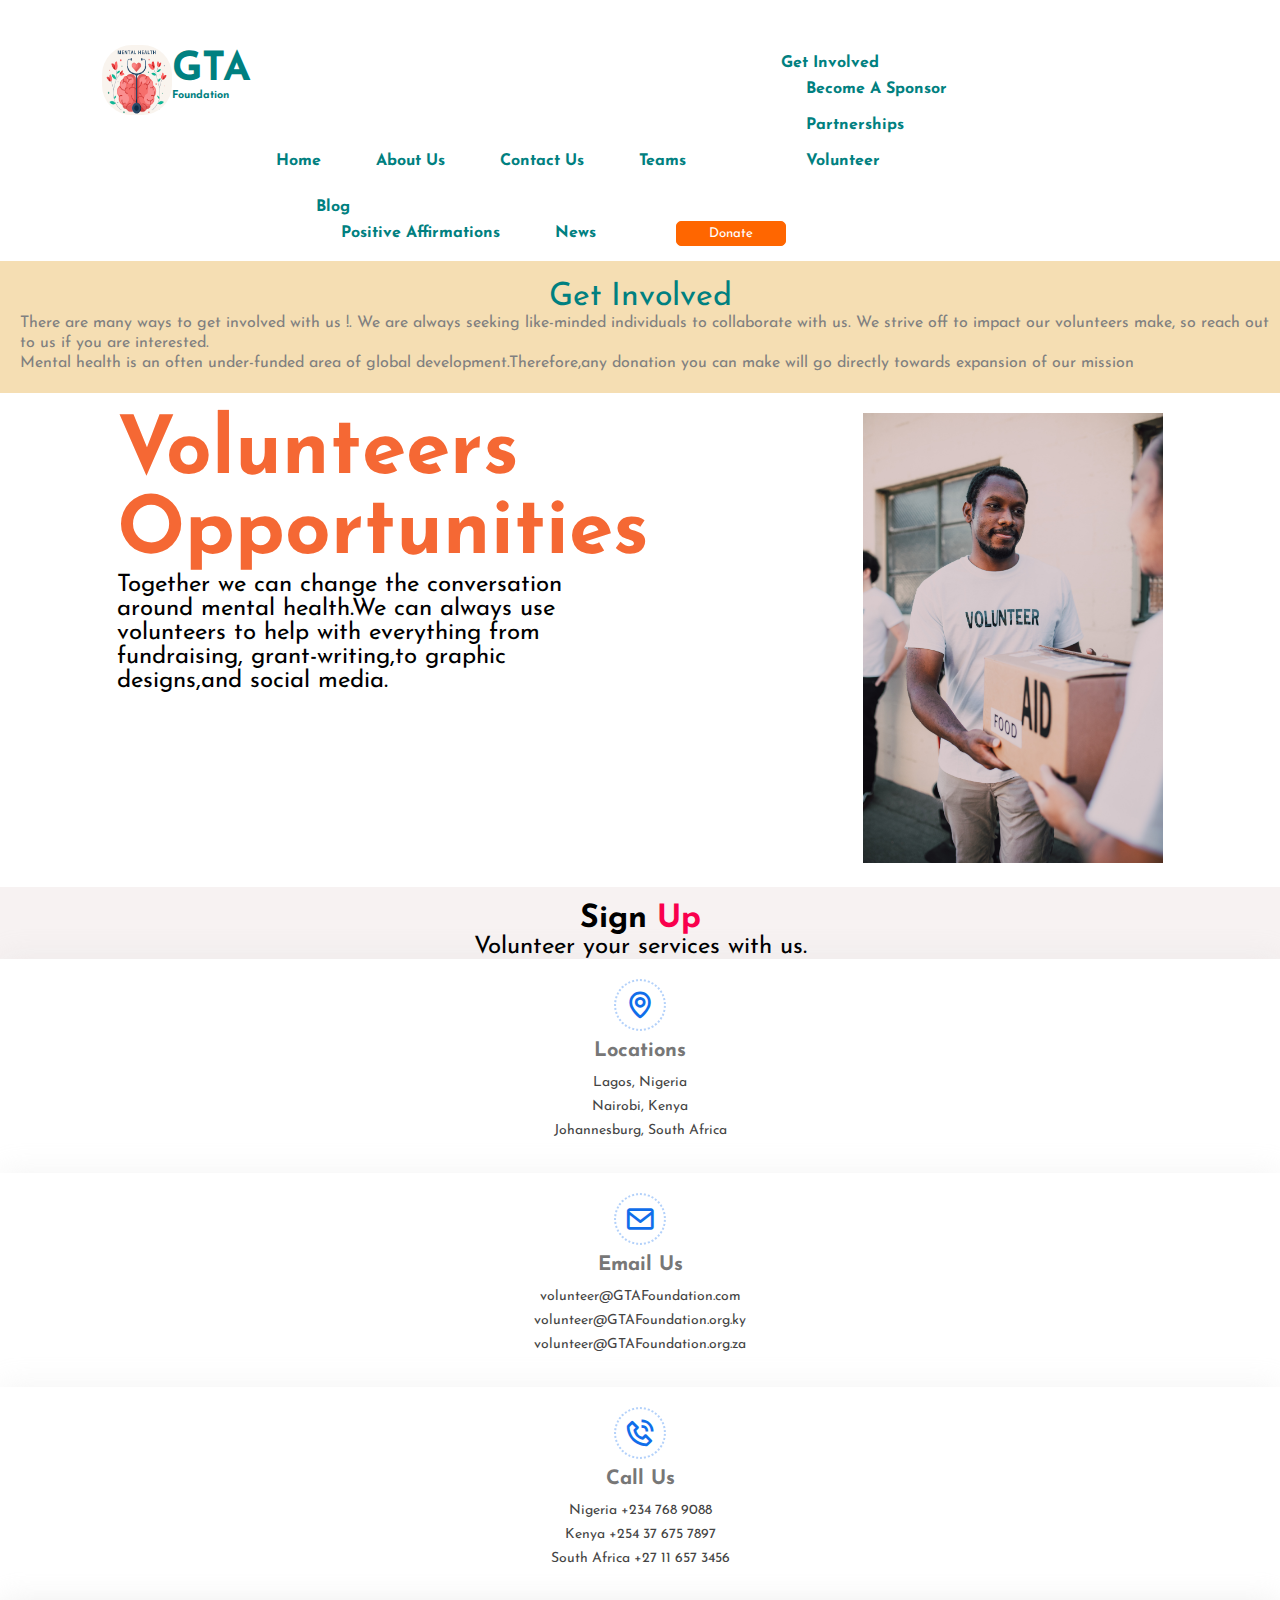
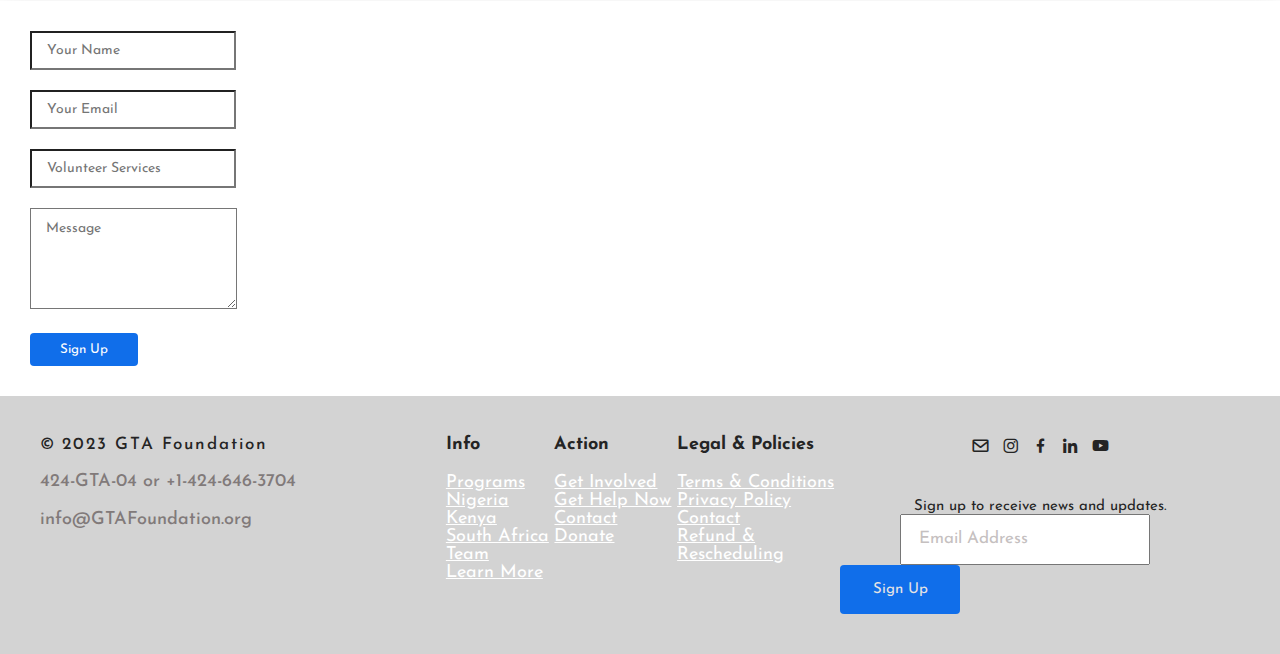
<file: Mental-Wellness-Web/volunteer.html>
<!DOCTYPE html>
<html lang="en">
    <head>
        <meta charset="UTF-8">
        <meta http-equiv="X-UA-Compatible" content="IE=edge">
        <meta name="viewport" content="width=device-width, initial-scale=1.0">
        <link rel="preconnect" href="https://fonts.gstatic.com" crossorigin>
        <link href="https://fonts.googleapis.com/css2?family=Josefin+Sans:wght@200;300;400;500;600;700&display=swap"
            rel="stylesheet">
        <link rel="stylesheet" href="https://stackpath.bootstrapcdn.com/font-awesome/4.7.0/css/font-awesome.min.css">
        <link href='https://unpkg.com/boxicons@2.1.4/css/boxicons.min.css' rel='stylesheet'>
        <link
            href="https://fonts.googleapis.com/css2?family=Montserrat:ital,wght@0,100;0,200;0,300;0,400;0,500;1,200&family=Poppins:ital,wght@0,400;0,600;1,300;1,500&family=Raleway:ital,wght@0,100;0,300;0,400;0,600;1,100;1,400;1,500&display=swap"
            rel="stylesheet">
        <link rel="stylesheet" href="style.css">
    
    
        <title>Guardian of the tech-axy</title>
        <link href="https://cdn.jsdelivr.net/npm/bootstrap@5.2.3/dist/css/bootstrap.min.css" rel="stylesheet"
            integrity="sha384-rbsA2VBKQhggwzxH7pPCaAqO46MgnOM80zW1RWuH61DGLwZJEdK2Kadq2F9CUG65" crossorigin="anonymous">
        <script src="https://cdn.jsdelivr.net/npm/bootstrap@5.2.3/dist/js/bootstrap.bundle.min.js"
            integrity="sha384-kenU1KFdBIe4zVF0s0G1M5b4hcpxyD9F7jL+jjXkk+Q2h455rYXK/7HAuoJl+0I4"
            crossorigin="anonymous"></script>
    </head>
<body>
    
    <!-- ========== HEADER SECTION ========== -->
    <header>
        <nav class=".nav">
            <div class="logo-container">
                <img src="./images/mental health.png" alt="" id="logo">
                <div class="text">
                    <h4 id="logo-text">GTA</h4>
                    <h6>Foundation</h6>
                </div>
                <ul>
                    <li><a href="index.html">Home</a></li>
                    <li><a href="#">About us</a></li>
                    <li><a href="contact.html">Contact Us</a></li>
                    <li><a href="team.html">Teams</a></li>
                    <li><a>
                            <div class="dropdown-center" style="padding-left: 40px;">
                                <a class="headera" data-bs-toggle="dropdown" aria-expanded="false">
                                    Get Involved
                                </a>
                                <ul class="dropdown-menu dropdwnlist">
                                    <li><a class="dropdown-item" style="text-align: left;" href="#">Become a sponsor</a>
                                    </li><br>
                                    <li><a class="dropdown-item" href="#">Partnerships</a></li><br>
                                    <li><a class="dropdown-item" href="volunteer.html">Volunteer</a></li>
                                </ul>
                        </a>
            </div>
            </li>
            <li>
                <div class="dropdown-center text-left" style="padding-left: 40px;">
                    <a class="headera" data-bs-toggle="dropdown" aria-expanded="false">
                        Blog
                    </a>
                    <ul class="dropdown-menu dropdown-menu-left">
                        <li><a class="dropdown-item" style="text-align: left;" href="blog.html">Positive
                                Affirmations</a></li>
                        <li><a class="dropdown-item" href="#">News</a></li>
                    </ul>
                </div>
            </li>
            <li><a href="donate.html"><button class="button">Donate</button></a></li>
            </ul>
            </div>
            </div>
        </nav>
    </header>


    <!-- ========== VOLUNTEER SECTION ========== -->
    <div class="text5">
        <div class="text5a">Get Involved</div>
        <div class="text5b">
            <p>There are many ways to get involved with us !. We are always seeking like-minded individuals to collaborate with us. We strive off to impact our volunteers make, so reach out to us if you are interested.</p>
            <p>Mental health is an often under-funded area of global development.Therefore,any donation you can make will go directly towards expansion of our mission</p>
        </div>
       </div>

       <div class="text6b">
        <div style="width: 40%;">
            <h2>Volunteers Opportunities</h2>
            <p>Together we can change the conversation around mental health.We can always use volunteers to help with everything from fundraising, grant-writing,to graphic designs,and social media.</p>
        </div>
        <div>
            <img src="images/volunteer.jpg" alt="">
        </div>
  </div>



<style>
    .contact{
        background: rgb(247, 242, 242);
    }
    .contact .info-box {
      color: #444444;
      background: #fff;
      text-align: center;
      box-shadow: 0 0 30px rgba(214, 215, 216, 0.3);
      padding: 20px 0 30px 0;
    }
    .contact .info-box i {
      font-size: 32px;
      color: #106eea;
      border-radius: 50%;
      padding: 8px;
      border: 2px dotted #b3d1fa;
    }
    .contact .info-box h3 {
      font-size: 20px;
      color: #777777;
      font-weight: 700;
      margin: 10px 0;
    }
    .contact .info-box p {
      padding: 0;
      line-height: 24px;
      font-size: 14px;
      margin-bottom: 0;
    }
    .contact .php-email-form {
      background: #fff;
      box-shadow: 0 0 30px rgba(214, 215, 216, 0.4);
      padding: 30px;
    }
    .contact .php-email-form .form-group {
      margin-bottom: 20px;
    }
    .contact .php-email-form input, .contact .php-email-form textarea {
      border-radius: 0;
      box-shadow: none;
      font-size: 14px;
    }
    .contact .php-email-form input:focus, .contact .php-email-form textarea:focus {
      border-color: #106eea;
    }
    .contact .php-email-form input {
      padding: 10px 15px;
    }
    .contact .php-email-form textarea {
      padding: 12px 15px;
    }
    .contact .php-email-form button {
      background: #106eea;
      border: 0;
      padding: 10px 30px;
      color: #fff;
      border-radius: 4px;
      transform: scale(1);
    }
    .contact .php-email-form button:hover {
      background: #3b8af2;
      transform: scale(1.1);
      transition: 250ms;
    }
</style>  
  
<section id="contact" class="contact">
    <div class="container" data-aos="fade-up">

      <div class="section-title">
        <br>
        <h3 style="text-align: center; font-size: 2rem;">Sign <span>Up</span></h3>
        <p style="text-align: center; font-size: 1.5rem;">Volunteer your services with us.</p>
      </div>

      <div class="row" data-aos="fade-up" data-aos-delay="100">
        <div class="col-lg">
          <div class="info-box mb-4">
            <i class="bx bx-map"></i>
            <h3>Locations</h3>
            <p>Lagos, Nigeria</p>
            <p>Nairobi, Kenya</p>
            <p>Johannesburg, South Africa</p>
          </div>
        </div>

        <div class="col-lg">
          <div class="info-box  mb-4">
            <i class="bx bx-envelope"></i>
            <h3>Email Us</h3>
            <p>volunteer@GTAFoundation.com</p>
            <p>volunteer@GTAFoundation.org.ky</p>
            <p>volunteer@GTAFoundation.org.za</p>
          </div>
        </div>

        <div class="col-lg">
          <div class="info-box  mb-4">
            <i class="bx bx-phone-call"></i>
            <h3>Call Us</h3>
            <p>Nigeria +234 768 9088</p>
            <p>Kenya +254 37 675 7897</p>
            <p>South Africa +27 11 657 3456</p>
          </div>
        </div>

      </div>

      <div class="row" data-aos="fade-up" data-aos-delay="100">
        <div class="col-lg">
          <form action="https://formspree.io/f/xqkwrdqv" method="post" role="form" class="php-email-form">
            <div class="row">
              <div class="col form-group">
                <input type="text" name="name" class="form-control" id="name" placeholder="Your Name" required>
              </div>
              <div class="col form-group">
                <input type="email" class="form-control" name="email" id="email" placeholder="Your Email" required>
              </div>
            </div>
            <div class="form-group">
              <input type="text" class="form-control" name="subject" id="subject" placeholder="Volunteer Services" required>
            </div>
            <div class="form-group">
              <textarea class="form-control" name="message" rows="5" placeholder="Message" required></textarea>
            </div>
            <div class="text-center"><button type="submit">Sign Up</button></div>
          </form>
        </div>

      </div>

    </div>
  </section>


  <!-- ========== FOOTER SECTION ========== -->
  <div class="footerCon" style="margin-top: 0;">
    <div class="rightside">
        <div class="copywite">
            <span class="copy">&copy;</span><span class="txt2">2023 GTA Foundation</span>
        </div>
        <div class="number">
            <span>424-GTA-04 or +1-424-646-3704</span>
        </div>
        <div class="txt">
            <p>info@GTAFoundation.org</p>
        </div>
    </div>

    <div class="centerside" style="display: flex;">
        <div class="infoside">
            <p class="des">Info</p>
            <ul class="link">
                <li><a href="#" style="color: white;">Programs</a></li>
                <li><a href="#" style="color: white;">Nigeria</a></li>
                <li><a href="#" style="color: white;">Kenya</a></li>
                <li><a href="#" style="color: white;">South Africa</a></li>
                <li><a href="team.html" style="color: white;">Team</a></li>
                <li><a href="#" style="color: white;">Learn More</a></li>
            </ul>
        </div>
        <div class="Actionside">
            <p class="des">Action</p>
            <ul class="link">
                <li><a href="#" style="color: white;">Get Involved</a></li>
                <li><a href="#" style="color: white;">Get Help Now</a></li>
                <li><a href="contact.html" style="color: white;">Contact</a></li>
                <li><a href="donate.html" style="color: white;">Donate</a></li>
            </ul>
        </div>
        <div class="Actionside">
            <div class="legal">
                <p class="legalC">Legal & Policies</p>
                <ul class="link">
                    <li><a href="#" style="color: white;">Terms & Conditions</a></li>
                    <li><a href="#" style="color: white;">Privacy Policy</a></li>
                    <li><a href="contact.html" style="color: white;">Contact</a></li>
                    <li><a href="#" style="color: white;">Refund &<br /> Rescheduling</a></li>
                </ul>

            </div>
        </div>
    </div>


    <div class="leftside">
        <div class="socialMedia">
            <span class="item"><i class='bx bx-envelope'></i></span>
            <span class="item"><i class='bx bxl-instagram'></i></span>
            <span class="item"><i class='bx bxl-facebook'></i></span>
            <span class="item"><i class='bx bxl-linkedin'></i></span>
            <span class="item"><i class='bx bxl-youtube'></i></span>
        </div>
        <div class="signUp">
            <p>Sign up to receive news and updates.</p>
        </div>
        <div class="buttoncontainer">
            <input type="text" placeholder="Email Address">
            <button class="btn">Sign Up</button>
        </div>
    </div>
</div>

</body>
</html>
</file>
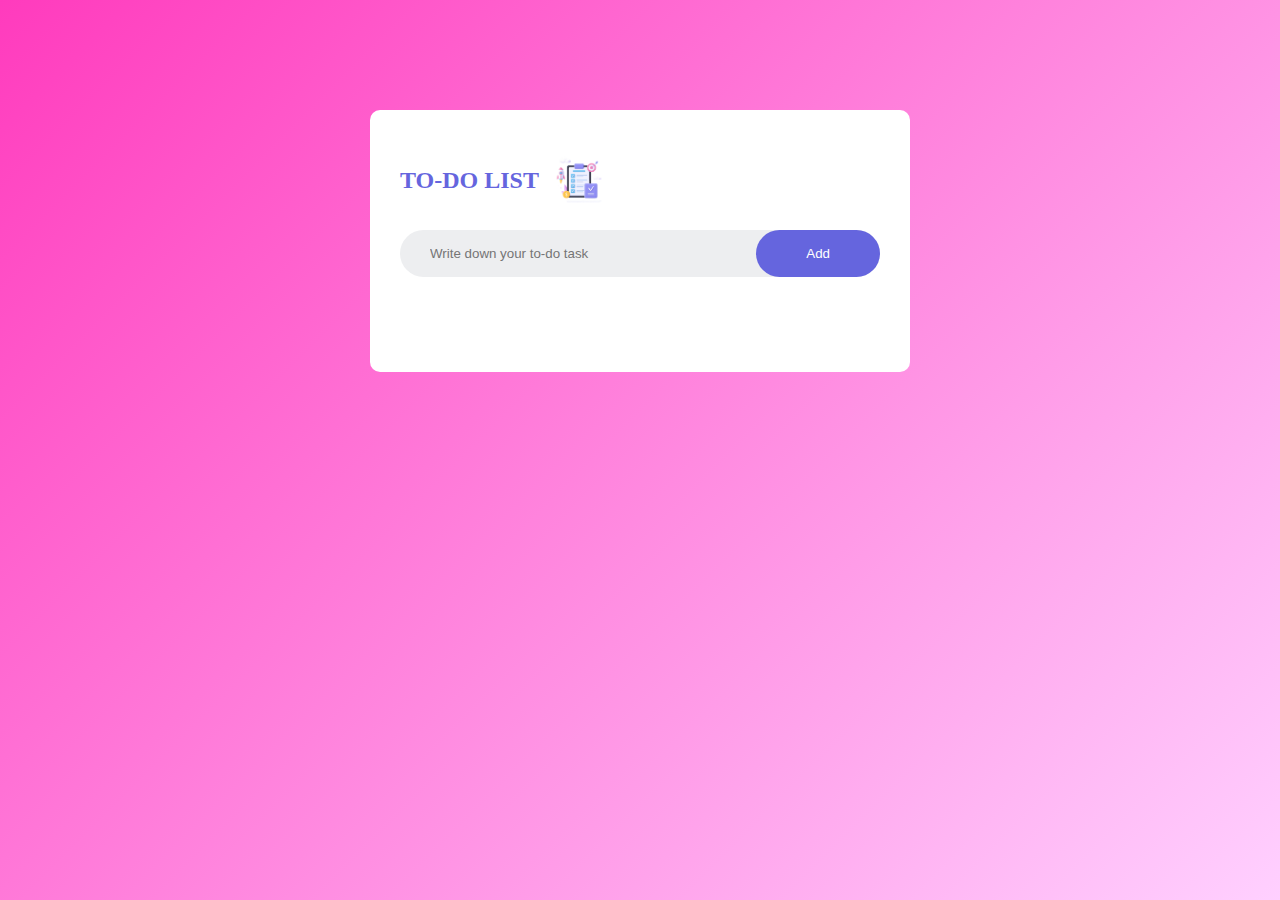
<file: TO-DO LIST/Todo_list.html>
<!DOCTYPE html>
<html lang="en">
<head>
    <meta charset="UTF-8">
    <meta name="viewport" content="width=device-width, initial-scale=1.0">
    <title>TO-DO LIST APP</title>
    <link rel="stylesheet" href="style.css">
</head>
<body>
    <div class="container">
        <div class="wrapper">
            <h2>TO-DO LIST <img src="Images/icon3.png"></h2>
            <div class="paper">
                <input type="text" placeholder="Write down your to-do task" id="input-field">
                <button onclick="addItem()">Add</button>
            </div>

            <ul id="paper-sheet">
                <!-- <li class="checked">Task 1</li>
                <li>Task 2</li>
                <li>Task 3</li> -->

            </ul>

        </div>
        

    </div>



    <script src="script.js"></script>
    
</body>
</html>
</file>
<file: Mental-Wellness-Web/style.css>
@import url('https://fonts.googleapis.com/css2?family=Montserrat:ital,wght@0,100;0,200;0,300;0,400;0,500;1,200;600&family=Poppins:ital,wght@0,400;0,600;1,300;1,500&family=Raleway:ital,wght@0,100;0,300;0,400;0,600;1,100;1,400;1,500&display=swap');
*{
    padding: 0;
    margin: 0;
    box-sizing: border-box;
    font-family: 'Josefin Sans', 
    sans-serif;
;
}
body{
    height: 100vh;
    width: 100%;
    background-color:white;
    display: flex;
    flex-direction: column;
}
nav{
    display: flex;
    align-items: center;
    justify-content: space-between;
    padding-top: 45px;
    padding-left: 8%;
    padding-right:8% ;
}
.logo-container{
    display: flex;

}
a:hover{
    color: rgb(207, 98, 26);
    opacity: 0.5;
    transition: background-color 1s, color 1s;
    /* background-color: rgb(21, 215, 21); */
    
}
.button{
    background-color: #ff6600;
    color: white;
    border: 1px solid #ff6600; 
    width: 110px;
    border-radius: 5px;
    padding: 5px;
}
#logo{
    height: 70px;
    width: 70px;
    border-radius: 30px;
    /* -webkit-border-radius: 30px;
    -moz-border-radius: 30px;
    -ms-border-radius: 30px;
    -o-border-radius: 30px; */
}
.text{
    margin-top: 5px;
}
#logo-text{
    color: teal;
    font-size: 2.5rem;
}
.text h6{
    color: teal;
    margin-bottom: 2px;
}


span{
    color: #f9004d;
}
nav ul li{
    list-style-type: none;
    display: inline-block;
    padding: 10px 25px;
}
nav ul li a{
    color: teal;
    text-decoration: none;
    font-weight: bold;
    text-transform: capitalize;
    list-style: none;
}

.dropdwnlist{
    display: block;
}
section{
    background: wheat;
}
.team h2{
    text-align: center; 
    margin-top: 10px;
    font-size: 2rem;
    text-decoration: underline;
    color: rgb(3, 172, 172);
}
.team h4{
    color: teal;
    margin-top: 5px;
}
.team p{
    color: rgb(157, 152, 152);
}
.core-team{
    display: flex;
    justify-content: space-around;
    flex-wrap: wrap;
    margin-top: 15px;
    padding: 30px;
}
.professionals-team{
   
    flex-wrap: wrap; 
    margin-top: 15px;
    padding: 30px;
}
.first-row{
    display: flex;
    justify-content: space-around;
    margin-bottom: 20px;
}
.second-row{
    display: flex;
    justify-content: space-around;
}
.research-team{
    display: flex;
    justify-content: space-evenly;
    flex-wrap: wrap; 
    margin-top: 15px;
    padding: 30px;
}
/* main body */
.body-main{
    width: 100%;
    height: 120px;
    background-color: wheat;
}

.body-main h2{
    color: rgb(157, 152, 152);
    padding: 10px 20px 10px 20px;
    margin: 10px;
    text-align: center;
    position: relative;
    /* bottom: -10px; */
    font-size: 40px;
}

.body-main h2 em{
    color: teal;
    font-family: Verdana, Geneva, Tahoma, sans-serif;
}

.bg-ptxt{
    color: rgb(123, 119, 119);
    /* padding: 10px 20px 10px 20px; */
    margin-left: 100px;
    position: relative;
    /* bottom: -2px; */
    font-size: 20px;
}

.body-Image{
    min-height: 70vh;
    width: 100%;
    background: linear-gradient(rgba(42, 41, 41, 0.6), rgba(27, 26, 26, 0.3)),
    url(images/istockphoto-1130936727-170667a.jpg) center/cover no-repeat fixed;
    background-size: cover;
    background-position: center;
    position: relative;
    display: grid;
    grid-template-columns: repeat(2, 1fr);
    align-items: center;
    grid-gap: 4rem;
}

.body-Image-txt{
    color: white;
    padding: 10px 20px 10px 20px;
    margin: 20px;
    position: relative;
    bottom: -20px;
    font-size: 35px;
}

.body-Image-txt span{
    color: rgb(72, 203, 203);
}

.btn-counsel{
    padding: 10px 20px 10px 20px;
    position: relative;
    bottom: -140px;
    left: -700px;
    background: teal;
    border: none;
    border-radius: 20px;
    width: 400px;
}

.btn-counsel a{
    color: white;
    text-decoration: none;
    font-size: 35px;
}

.btn-counsel:hover{
    background: none;
    border: 2px solid teal;
}


 .mission{
 text-align: center;
 color: teal;
 margin-top: 10px;
}

 .mission2{
    display: flex;
}
.mission h2{
    margin-top: 100px;
    font-size: 5rem;
}
.mission2 img{
    width:60% ;
    padding: 10px;
}

 .mission-txt{
    width: 200px;
    float: right;
    font-size: 2rem;
    margin-left: 150px;
    margin-top: 100px;
    line-height: 40px;
}

.sub1{
    display: flex;
    justify-content: center;
    background-color: teal;
    color: white;
    padding: 20px;
}
.sub1a{
    margin-top: 20px;
    padding: 20px;
    width: 50%;
}
.sub1a h1{
    font-size: 40px;
}
.sub1a h6{
    font-size: 20px;
}
.sub1b {
  padding-left: 200px;
   position: relative; 
}

.phone img{
    width: 180px;
    position: absolute;
    border-radius: 20px;
    

}
.text-phone{
    position: absolute;
    text-align: center;
    color: black;
    margin-top: 60px;
    padding: 20px;
}
.text-phone h3{
    font-size: 17px;
}
.text1a{
    text-align: center;
    color: teal;
    padding: 10px;
    font-size: 20px;
}
.text1-info{
    display: flex;
    justify-content: space-around;
}
.text1b{
   line-height: 30px;
   padding: 10px;
   color: grey;
   width: 40%;
}
.text1-btn{
    text-align: center;
    margin-bottom: 10px;
}
.text1-btn button{
    padding: 20px;
    border: none;
    transform: scale(1);
    background-color:#106eea;
    color: white;
    font-size: 1rem;
    border-radius: 4px;
    line-height: 0;
}
.text1-btn button:hover{
    background-color: teal;
    cursor: pointer;
    transform: scale(1.1);
    transition: 250ms;
}

.text2{
    display: flex; 
    justify-content: space-around;
    background: wheat; 
    padding: 20px;
}
.text2 h1{
    color: teal;
    font-size: 2rem;
}
.text2 h3{
   color:rgb(245, 104, 52);
   font-size: 1.2rem;
}
.text2 p{
   color: grey; 
}
.text2a, .text2b, .text2c{
    width: 30%;
}

.text3{
    background-color: teal;
    text-align: center;
    color: white;
    padding: 30px;
    gap: 20px;
}
.text3a{
    text-align: center;
    font-size: 1.8rem;
    margin-top: 10px;
}
.text3b{
    line-height: 40px;
    font-size: 20px;
}
.text3 button{
    height: 50px;
    width: 150px ;
    color: whitesmoke;
    background-color: #106eea;
    border-radius: 4px;
    border: transparent;
    transform: scale(1);
}
.text3 button:hover{
    cursor: pointer;
    border:2px solid white;
    color: white;
    transform: scale(1.1);
    transition: 250ms;
}

.text4 {
    background-color:rgb(247, 242, 242);
    text-align: center;
    padding: 20px 0;
}
.text4 h2{
    color:rgb(245, 104, 52);;
}
.text4 h4{
    line-height: 60px;
    width: 50%;
    margin-left: 380px;
    color: teal;
    font-size: 1.8rem;
    
}
.text4 h5{
    color: grey;
}
.text4 a{
    color:rgb(245, 104, 52);;
}

.text5{
    background-color:wheat;
    padding: 20px 0;
}
.text5a{
    text-align: center;
    color: teal;
    font-size: 2rem;
}
.text5b{
    color: grey;
    line-height: 20px;
    margin-left: 20px;
}


.text6{
    display: flex;
    gap: 80px;
    text-align: center;
    line-height: 30px;
    padding: 20px;
    background-color:rgb(247, 242, 242);
}
.text6 h2{
    color:rgb(245, 104, 52);
}
.text6 p{
    color: grey;
}
.text6b{
    display: flex;
    justify-content: space-around;
    margin: 20px 0;
}
.text6b h2{
    color:rgb(245, 104, 52);
    font-size: 5rem;
}
.text6b p{
    font-size: 1.5rem;
}
.text6b img{
    width: 300px;
}

/* Volunteer page */
.donate{
    display: flex;
    justify-content: space-around;
    padding: 20px 0;
}
.donate-img img{
    width: 300px;
}



/* footer */
.footerCon{
    width: 100%;
    margin-top: 400px;
    display: flex;
    padding: 40px 40px;
    justify-content: space-between;
    height: 80vh;
    background: lightgrey;
}
.footerCon .rightside{
    width: 33.3%;
    display: flex;
    flex-direction: column;
    gap: 20px;
}
.footerCon .rightside .copywite span.copy{
    color: #242424;
    font-size:17px;
    margin-right: 8px;
}
.footerCon .rightside .copywite span.txt2{
    color: #242424;
    font-size:17px;
    font-weight: 500;
    letter-spacing: 2px;
}
.footerCon .rightside .number span{
    color: rgb(129, 122, 122);
    font-size: 18px;
    font-weight: 500;
}
.footerCon .rightside .txt p{
    color: rgb(129, 122, 122);
    font-size: 18px;
    font-weight: 500;
}

/* center side */
.footerCon .centerside{
    display: flex;
    width: 33.3%;
    display: flex;
    justify-content: space-evenly;
}
.footerCon .centerside .infoside .des, .Actionside .des{
    color: #242424;
    font-size: 18px;
    font-weight: 800;
    margin-bottom: 20px;
}

.footerCon .centerside .infoside  ul.link, .Actionside ul.link{
    list-style: none;
    padding: 0;
    margin-bottom: 8px;
}
.footerCon .centerside .infoside  ul.link li a, .Actionside ul.link li a{
       font-size: 18px;
       color: rgb(236, 233, 233);
}
.footerCon .centerside .infoside  ul.link li a:hover, .Actionside ul.link li a:hover{
       color:rgb(129, 122, 122) ;
}
.footerCon .centerside .legal .legalC{
       margin-bottom: 20px;
       color: #242424;
       font-size: 18px;
       font-weight: 800;
   
}
/* left side */

.footerCon .leftside{
    width: 33.3%;
}
.footerCon .leftside .socialMedia{
    text-align: center;
    margin: 0 auto;
}
.footerCon .leftside .socialMedia span.item{
    font-size: 19px;
    margin: 3px;
    color: #242424;
}
.footerCon .leftside  .signUp{
    text-align: center;
    margin-top: 40px;
}
.footerCon .leftside  .signUp p{
    color: #242424;
    font-size: 15px;
}
.footerCon .leftside .button{
    text-align: center;
    margin-top: 40px;
}
.footerCon .leftside .buttoncontainer input{
    width: 250px;
    padding: 17px;
    margin-left: 60px;
}
.footerCon .leftside .buttoncontainer input::placeholder{
    font-size: 17px;
    color:  rgb(197, 192, 192);
}
.footerCon .leftside .buttoncontainer button{
    padding: 17px;
    font-size: 15px;
    color:  rgb(230, 228, 228);
    background-color: #106eea;
    outline: none;
    border: none;
    width: 120px;
    cursor: pointer;
    border-radius: 4px;
    transform: scale(1);
}
.footerCon .leftside .buttoncontainer button:hover{
    transform: scale(1.1);
    transition: 250ms;
}
</file>
<file: Digital Calculator/style.css>
*{
    margin: 0;
    padding: 0;
    box-sizing: border-box;
}

.container{
    background-color: rgb(236, 228, 228);
    width: 70%;
    max-width: 1000px;
    margin-left: auto;
    margin-right: auto;
    margin-top: 70px;
    border: 5px solid rgb(145, 143, 143);
    border-radius: 10px;
}

.result-wrapper{
    background-color: black;
    padding: 14px;
    border-radius: 15px;
    
}
.scrn{
    border: 1px solid gray;
    width: 70px;
   
}

.txt, .txt-2{
    display: flex;
    color: white;
    font-size: 10px;
    margin: 5px;
    justify-content: space-between;
    
      
}

.result-cover{
    background-color: rgb(249, 246, 246);
    border: 1px solid rgb(204, 194, 194);
    padding: 40px;
    border-radius: 10px;

}

.button-body{
    background-color: rgb(224, 219, 219);
    border: 1px solid rgb(221, 213, 213);
    padding: 30px;
    border-radius: 15px;

    
}

#Result{
    background-color: gray;
    padding: 30px;
    width: 100%;
  
}

.txt-2{
    justify-content: center;
}

table{
    background-color: rgb(224, 221, 221);
    width: 100%;
    padding: 15px;
}

input[type ="button"]{
    width: 100%;
    height: 10vh;
    border-radius: 5px;
    font-size: 10px;
    

}

#round-1, #round-2{
    background-color: green;
    color: white;
}

.blk-1{
    background-color: black;
    color: white;
}

.blk-2{
    background-color: gray;
    color: white;
}
</file>
<file: Digital Clock/style.css>
body{
    background-color: black;
}

.Clock{
    position: absolute;
    color: lime;
    top: 50%;
    left: 50%;
    transform: translateX(-50%) translateY(-50%);
    font-size: 30px;
    font-family: orbitron;
    letter-spacing: 7px;
}

.Clock{
    border: 5px solid white;
    border-radius: 16px;
}
</file>
<file: TO-DO LIST/style.css>
*{
    margin: 0;
    padding: 0;
    font-family:'poppins' sans-serif;
    box-sizing: border-box;
}

.container{
    width: 100%;
    min-height: 100vh;
    background: linear-gradient(135deg, #FF3BBD,#FFD0FF);
    padding: 10px;
}

.wrapper{
    width: 100%;
    max-width: 540px;
    background-color: #fff;
    margin: 100px auto 20px;
    padding: 40px 30px 70px;
    border-radius: 10px;
}

.wrapper h2{
    color: rgb(101, 101, 222);
    display: flex;
    align-items: center;
    margin-bottom: 20px;
}

.wrapper h2 img{
    width: 60px;
    margin-left: 10px;
}

.paper{
    display: flex;
    align-items: center;
    justify-content: space-between;
    background: #edeef0;
    border-radius: 30px;
    padding-left: 20px;
    margin-bottom: 25px;
}

input{
    flex: 1;
    border: none;
    outline: none;
    background: transparent;
    padding: 10px;
    font-weight: 14px;
}

button{
    border: none;
    outline: none;
    padding: 16px 50px;
    background:rgb(101, 101, 222);
    color: #fff;
    cursor: pointer;
    border-radius: 40px;
    
}

ul li{
    list-style: none;
    font-size: 17px;
    padding: 12px 8px 12px 50px;
    user-select: none;
    cursor: pointer;
    position: relative;
    /* color: rgb(101, 101, 222); */
}

ul li::before{
    content: '';
    position: absolute;
    height: 28px;
    width: 28px;
    border-radius: 50%;
    background-image: url(Images/unchecked2.png);
    background-size: cover;
    background-position: center;
    top: 12px;
    left: 8px;
}

ul li.checked{
    color: #555;
    text-decoration: line-through;
}

ul li.checked::before{
    background-image: url(Images/checked.png);

}

ul li span{
    position: absolute;
    right: 0;
    top: 5px;
    width: 40px;
    height: 40px;
    font-size: 22px;
    color: rgb(250, 50, 50);
    line-height: 40px;
    text-align: center;
    border-radius: 50%;

}

ul li span:hover{
    background-color: #edeef0;
}
</file>
